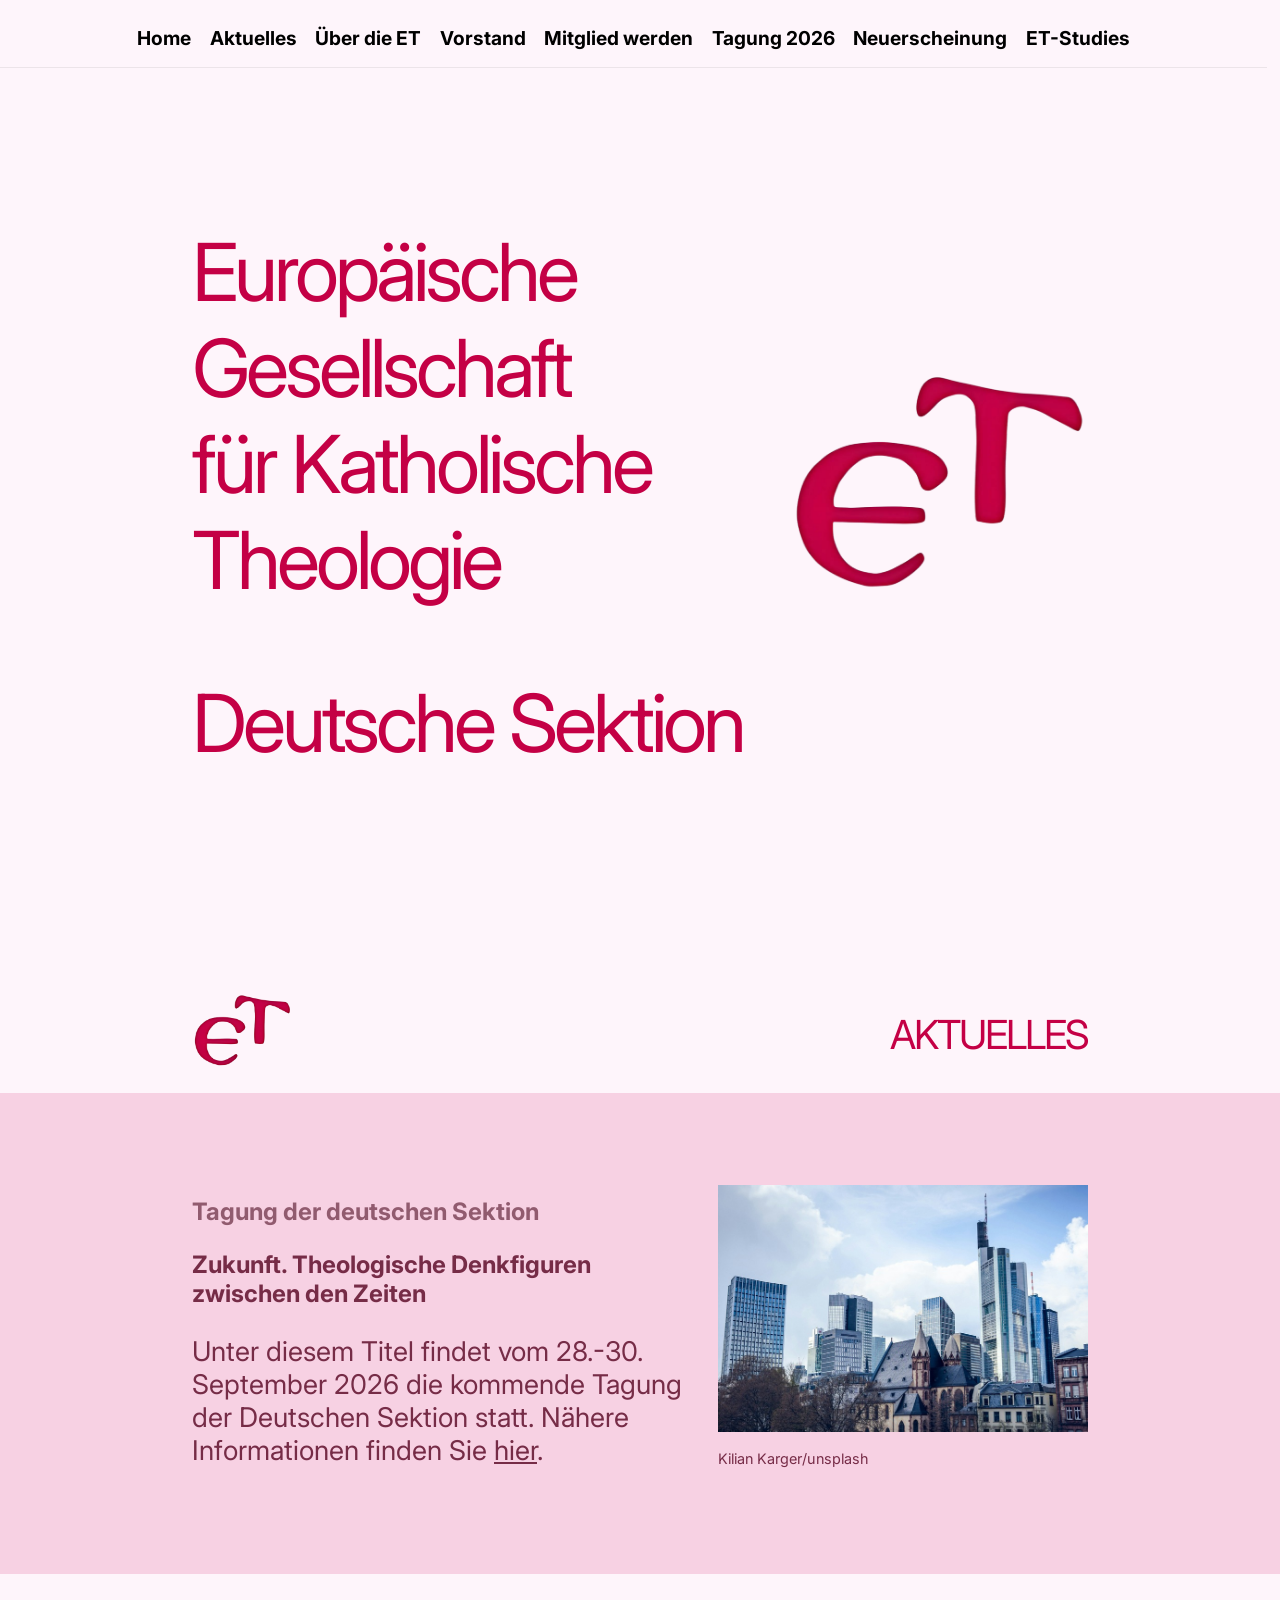
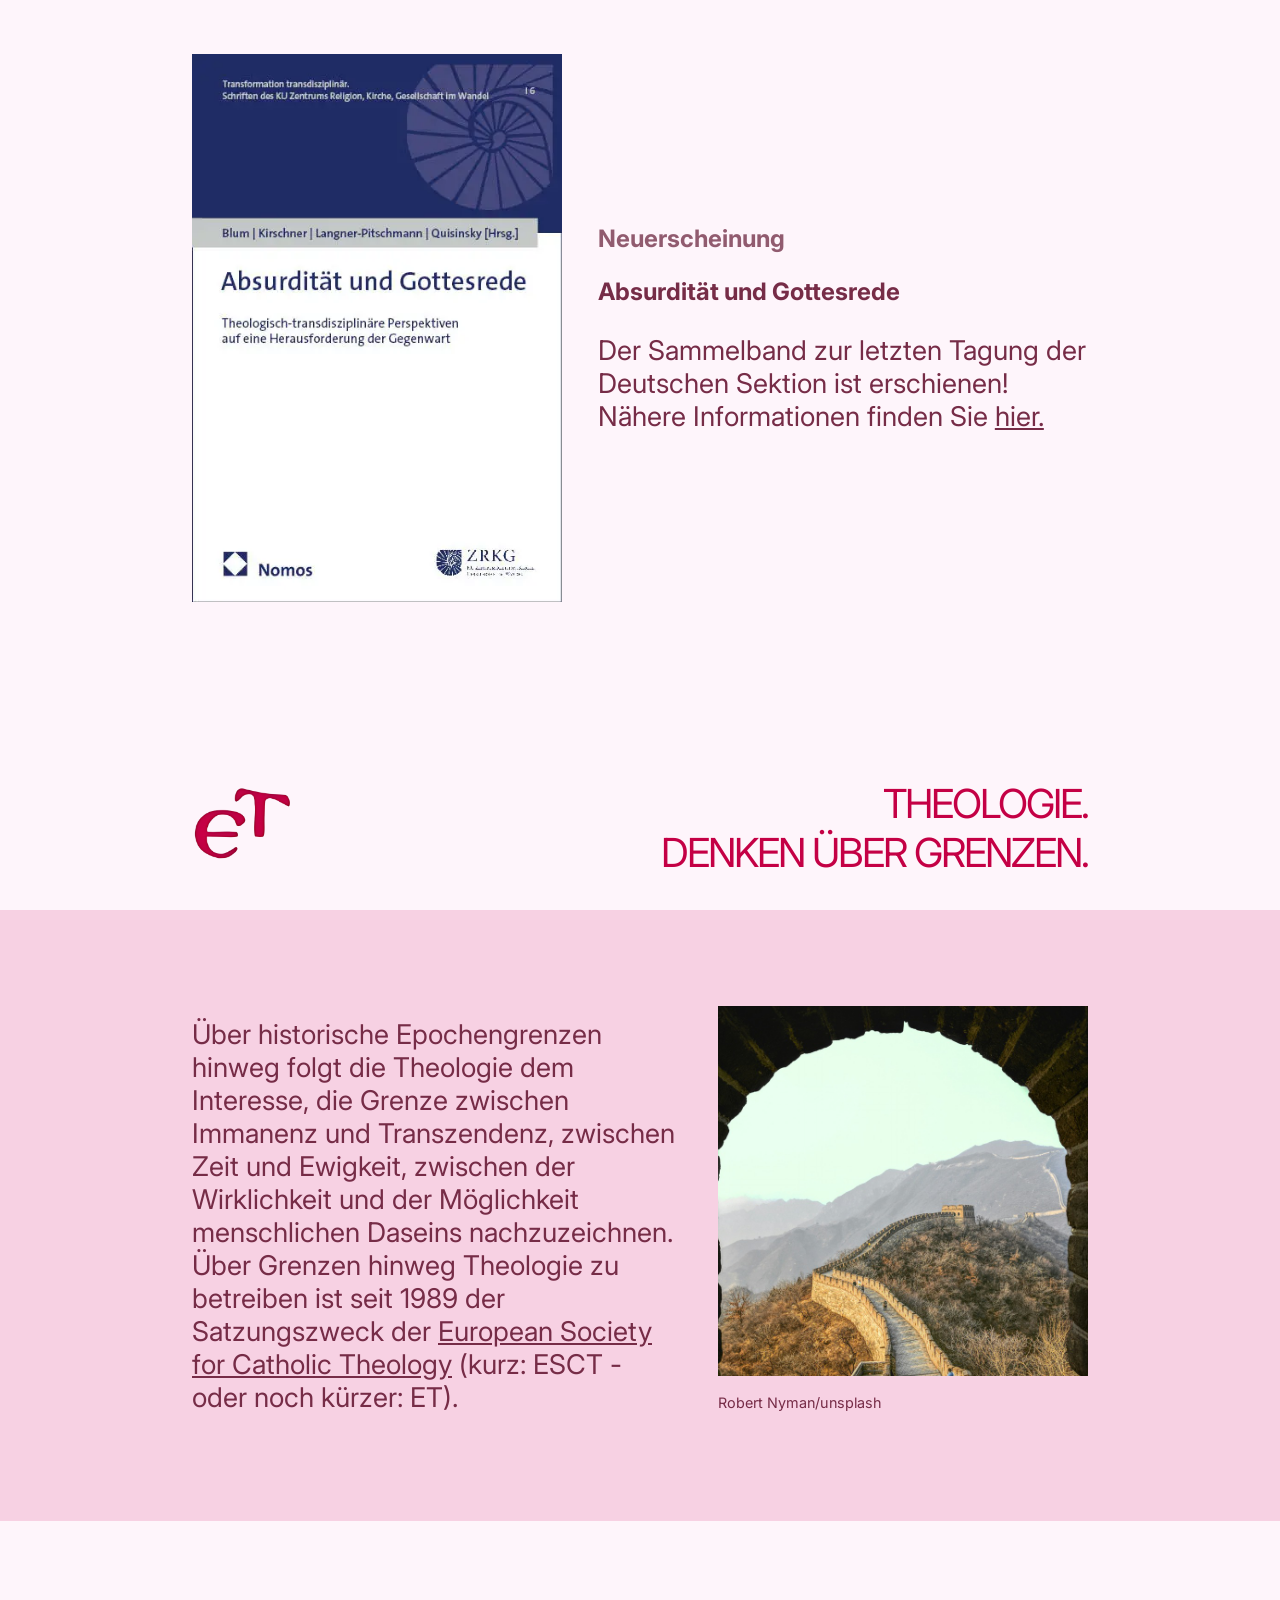
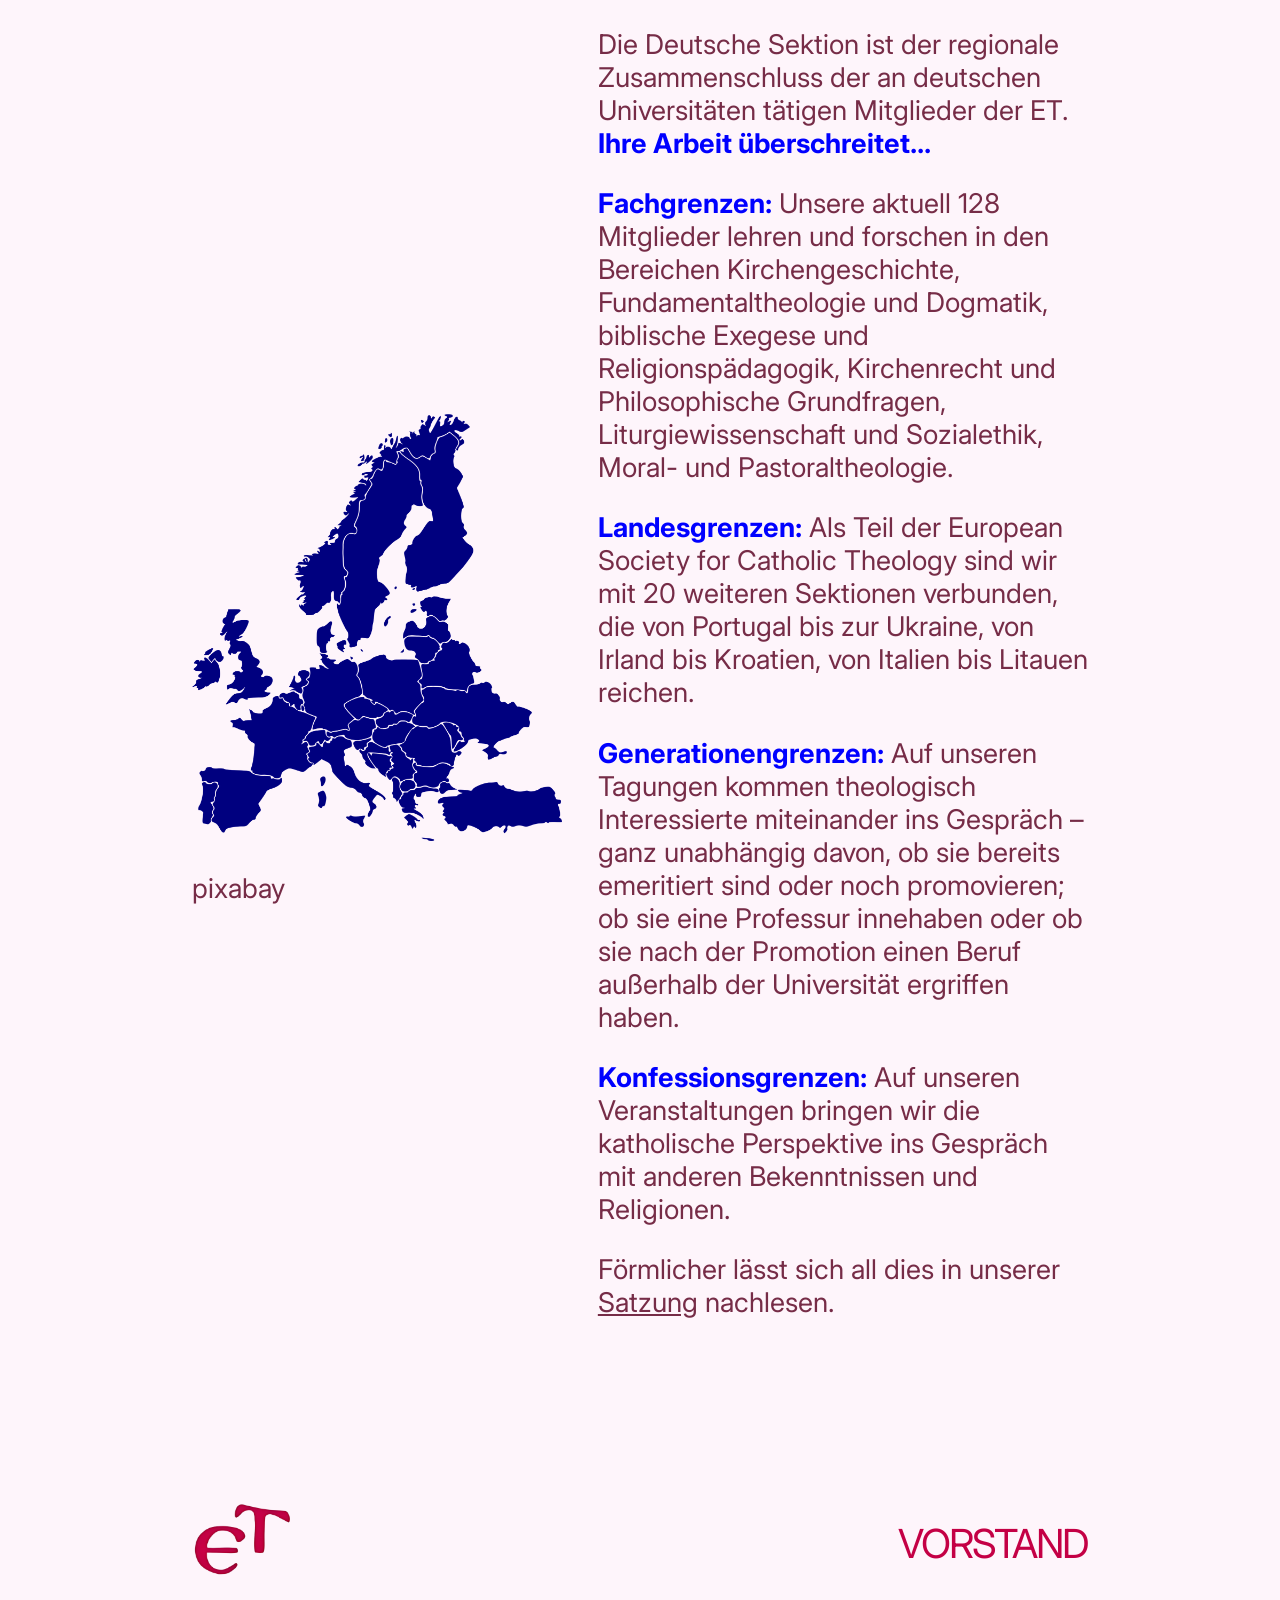
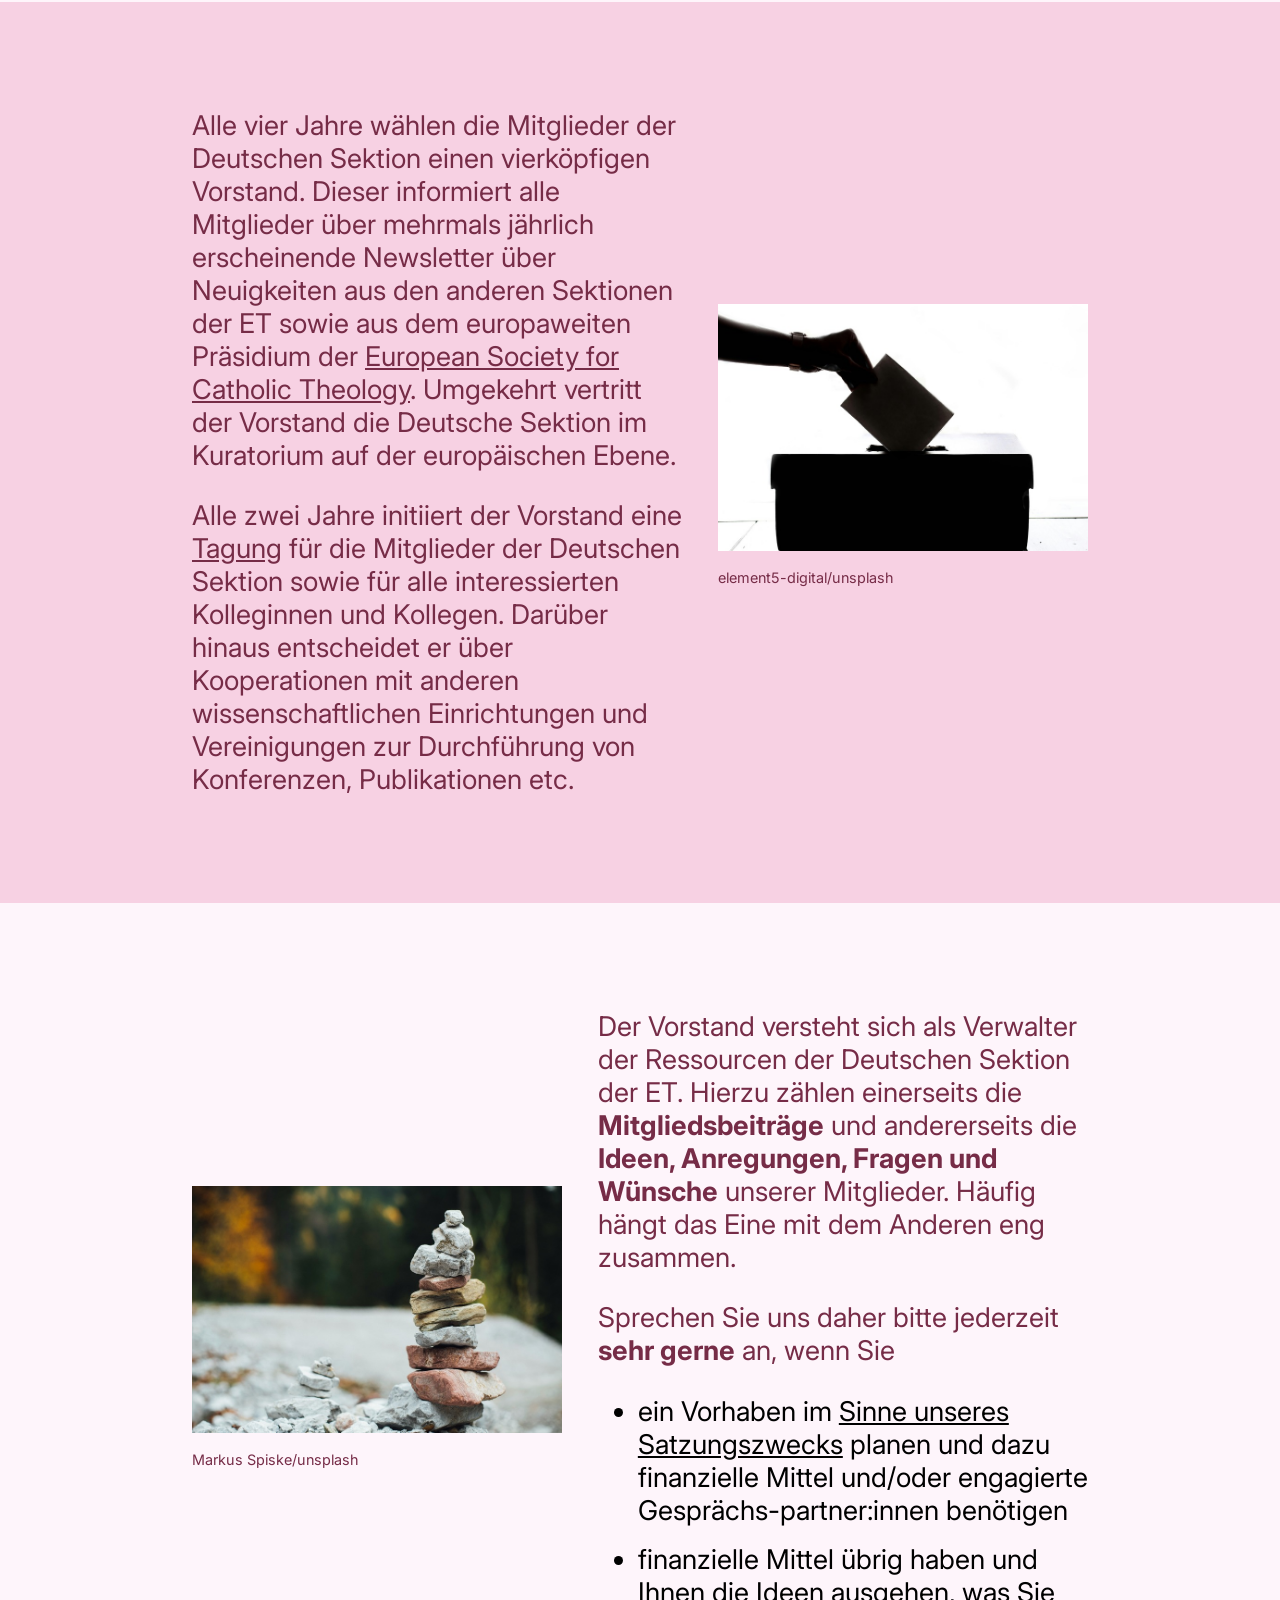
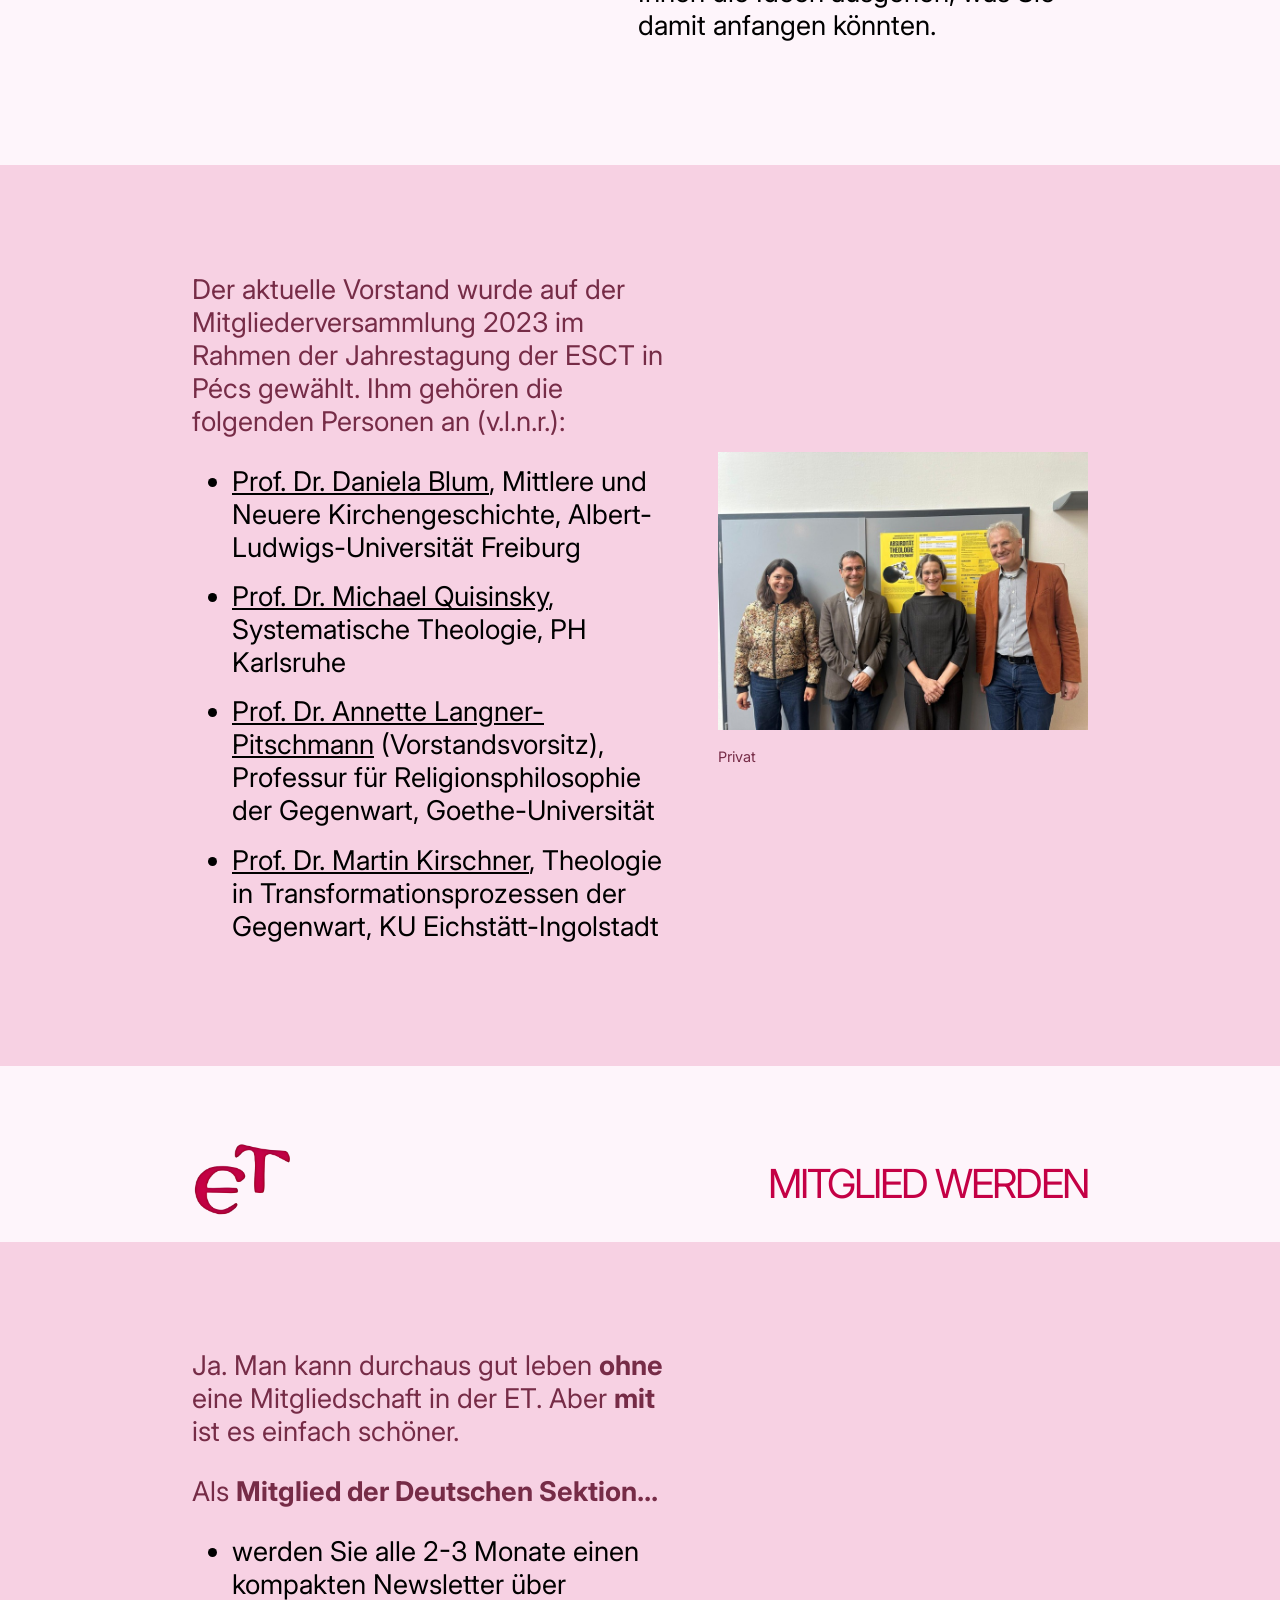
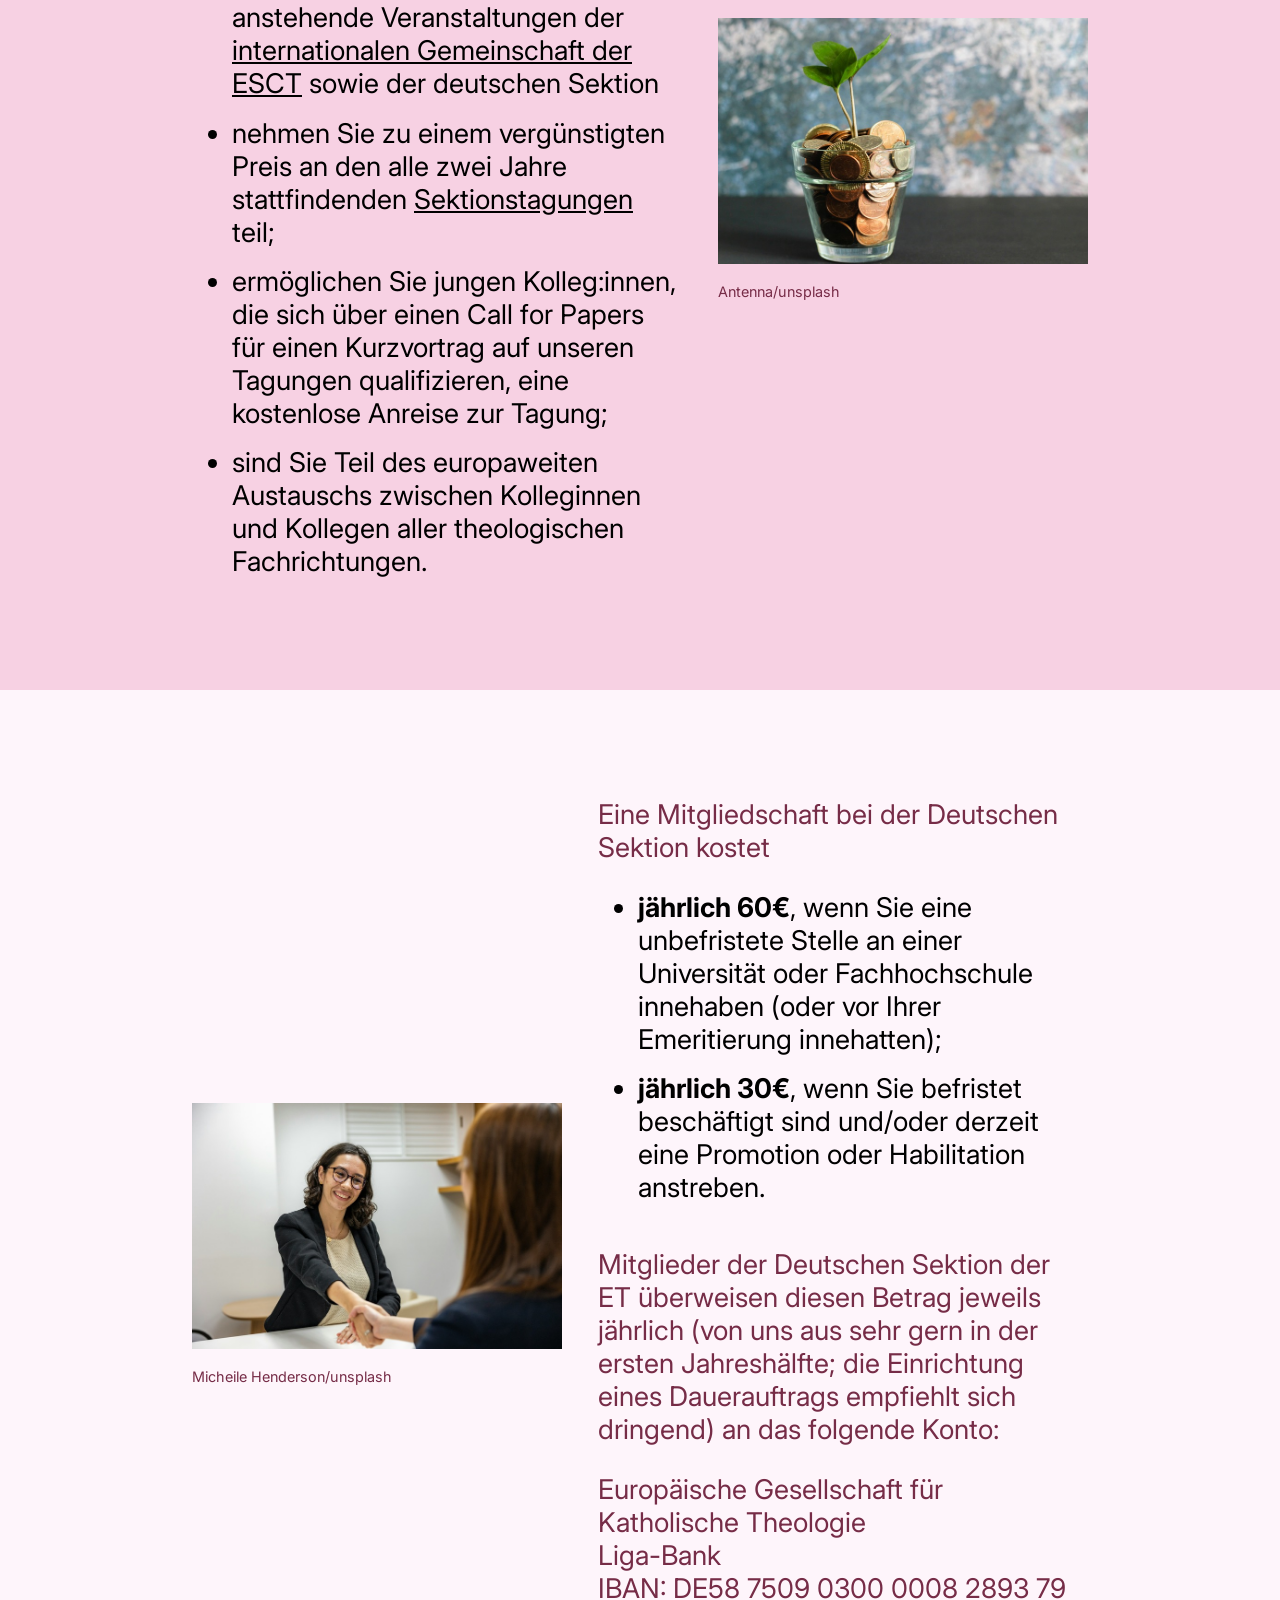
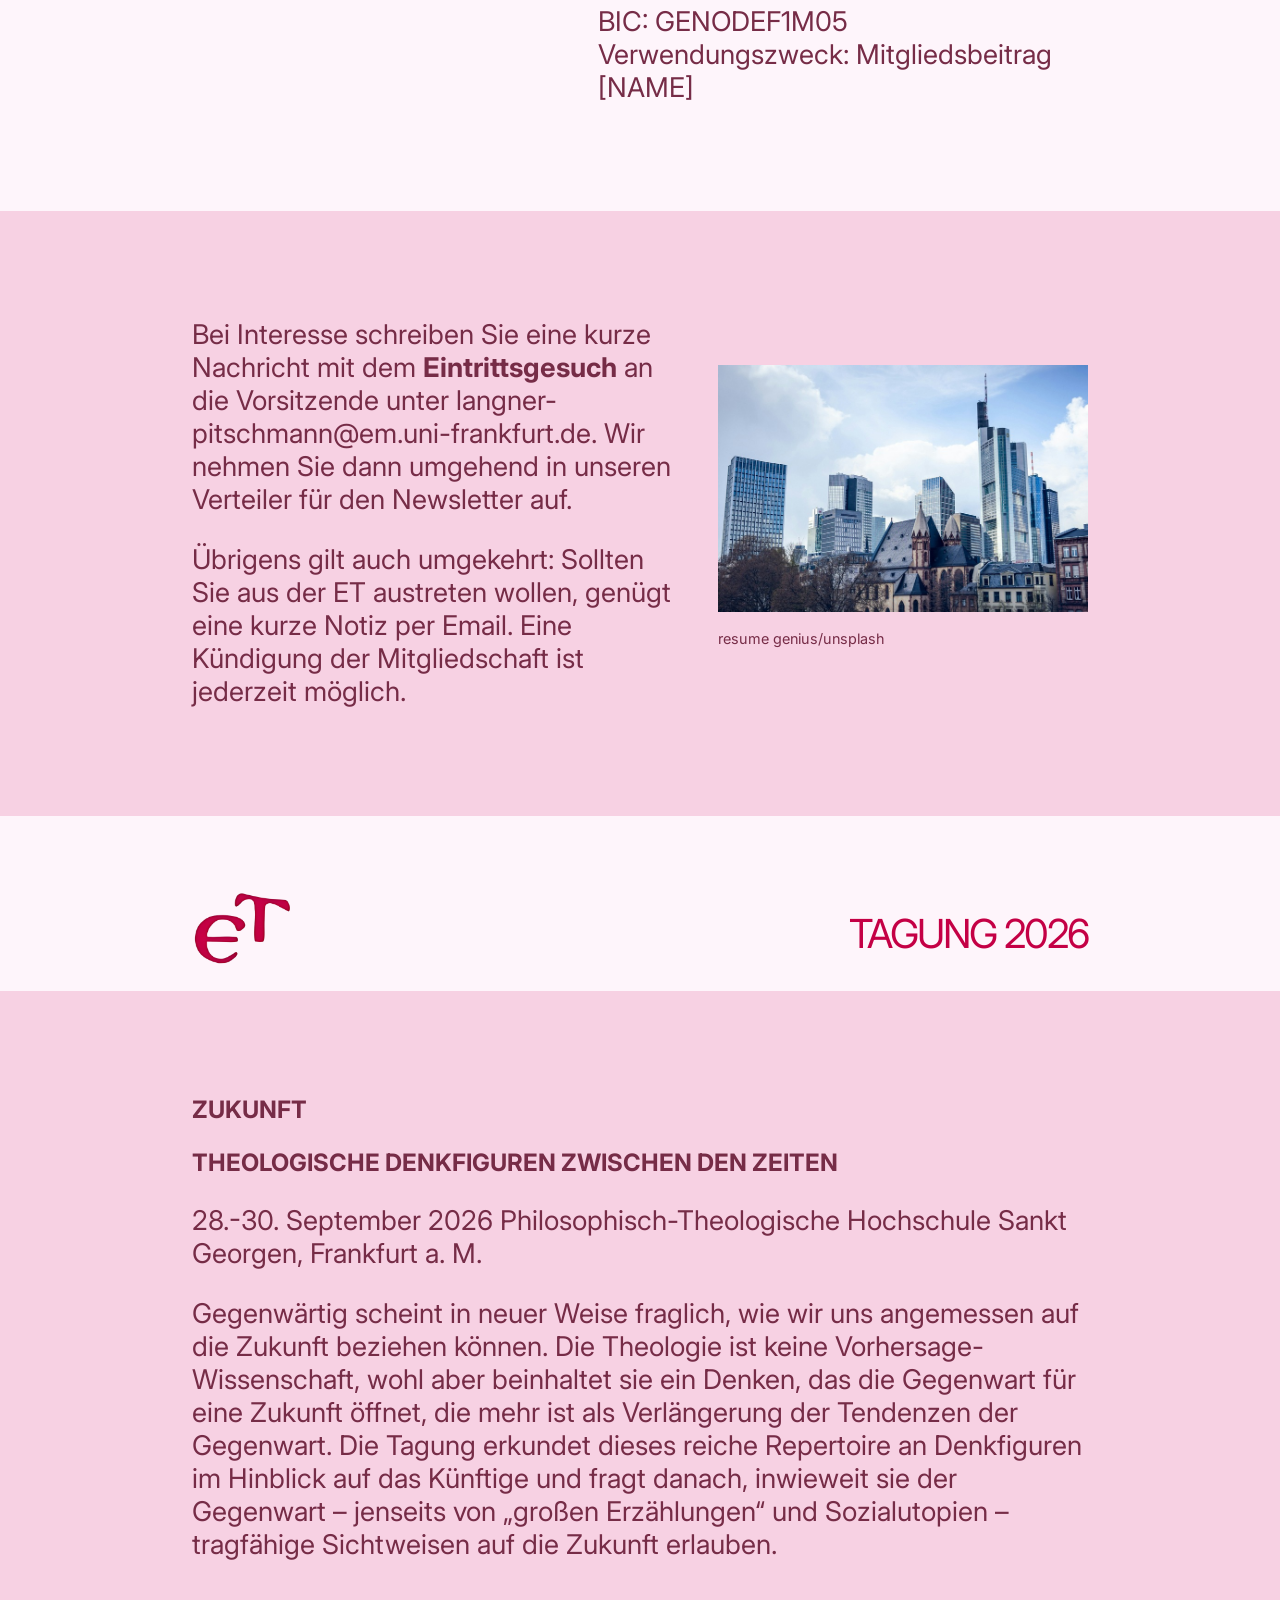
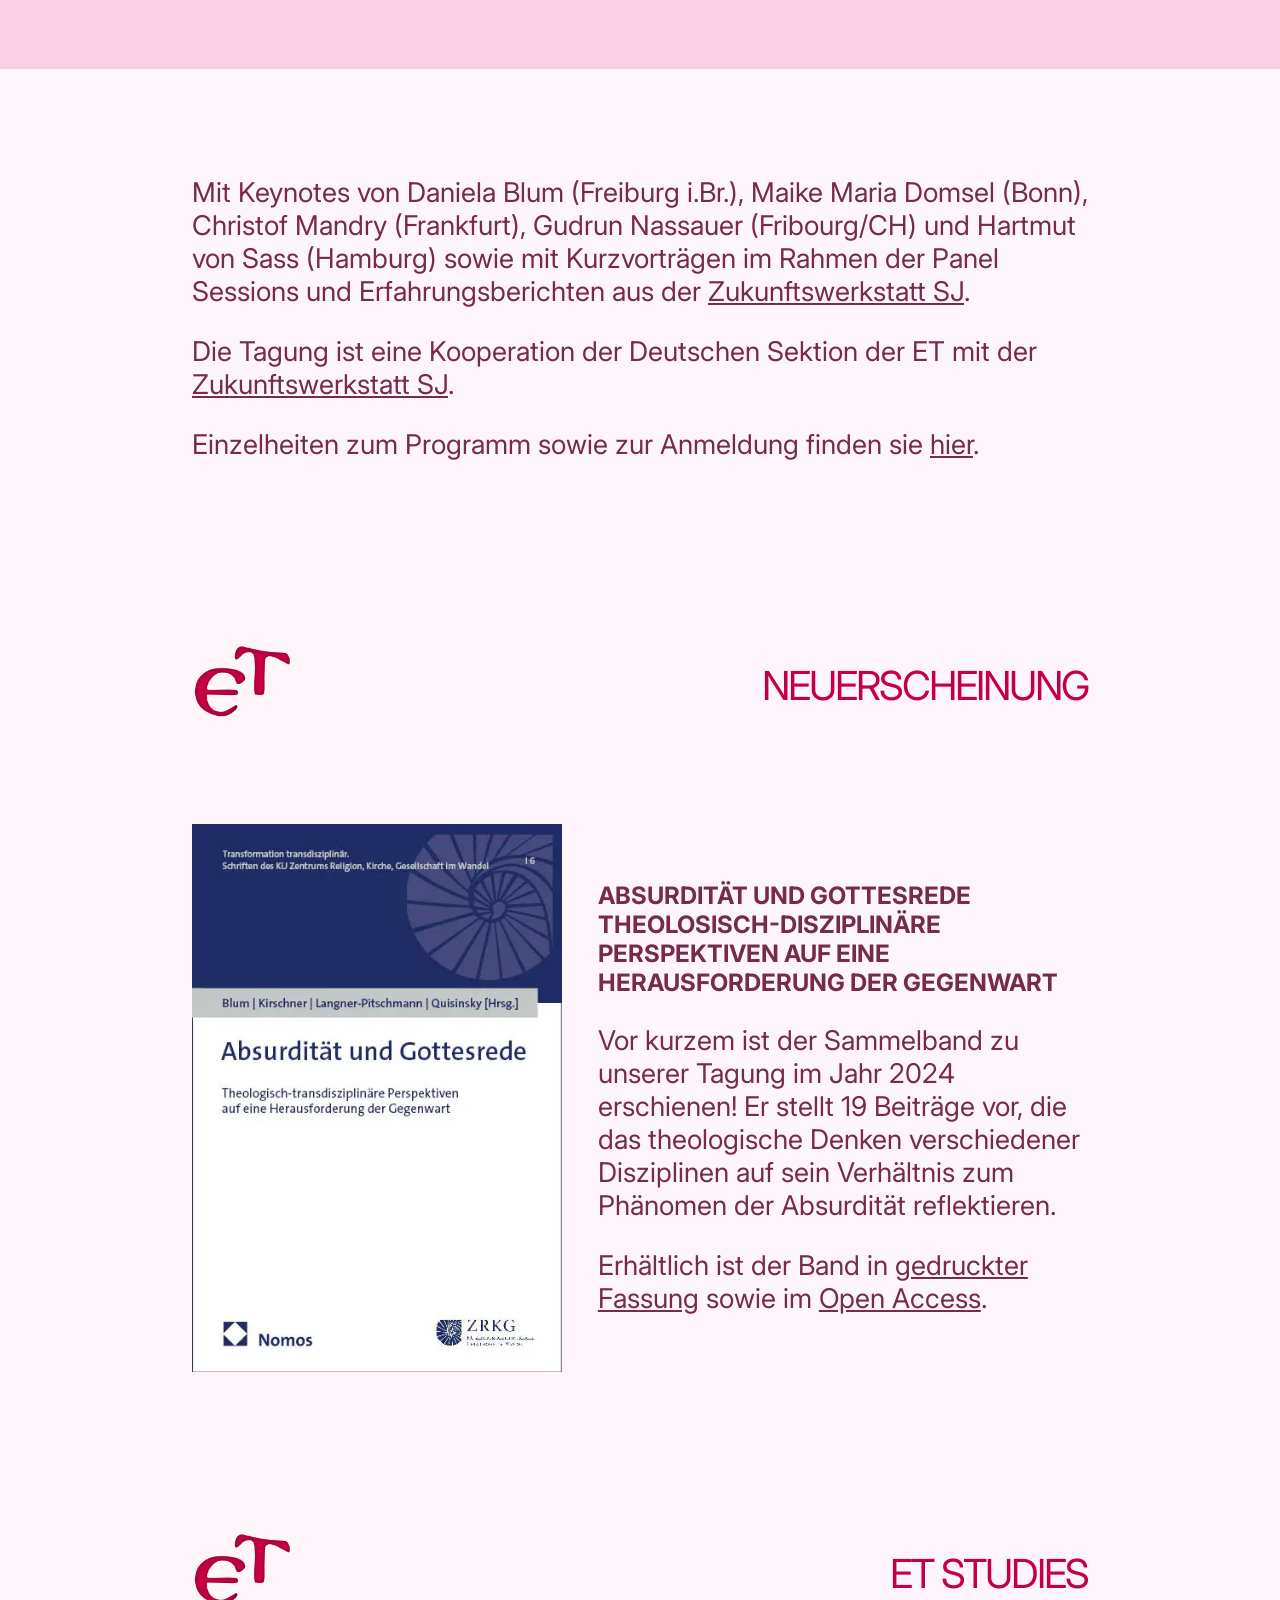
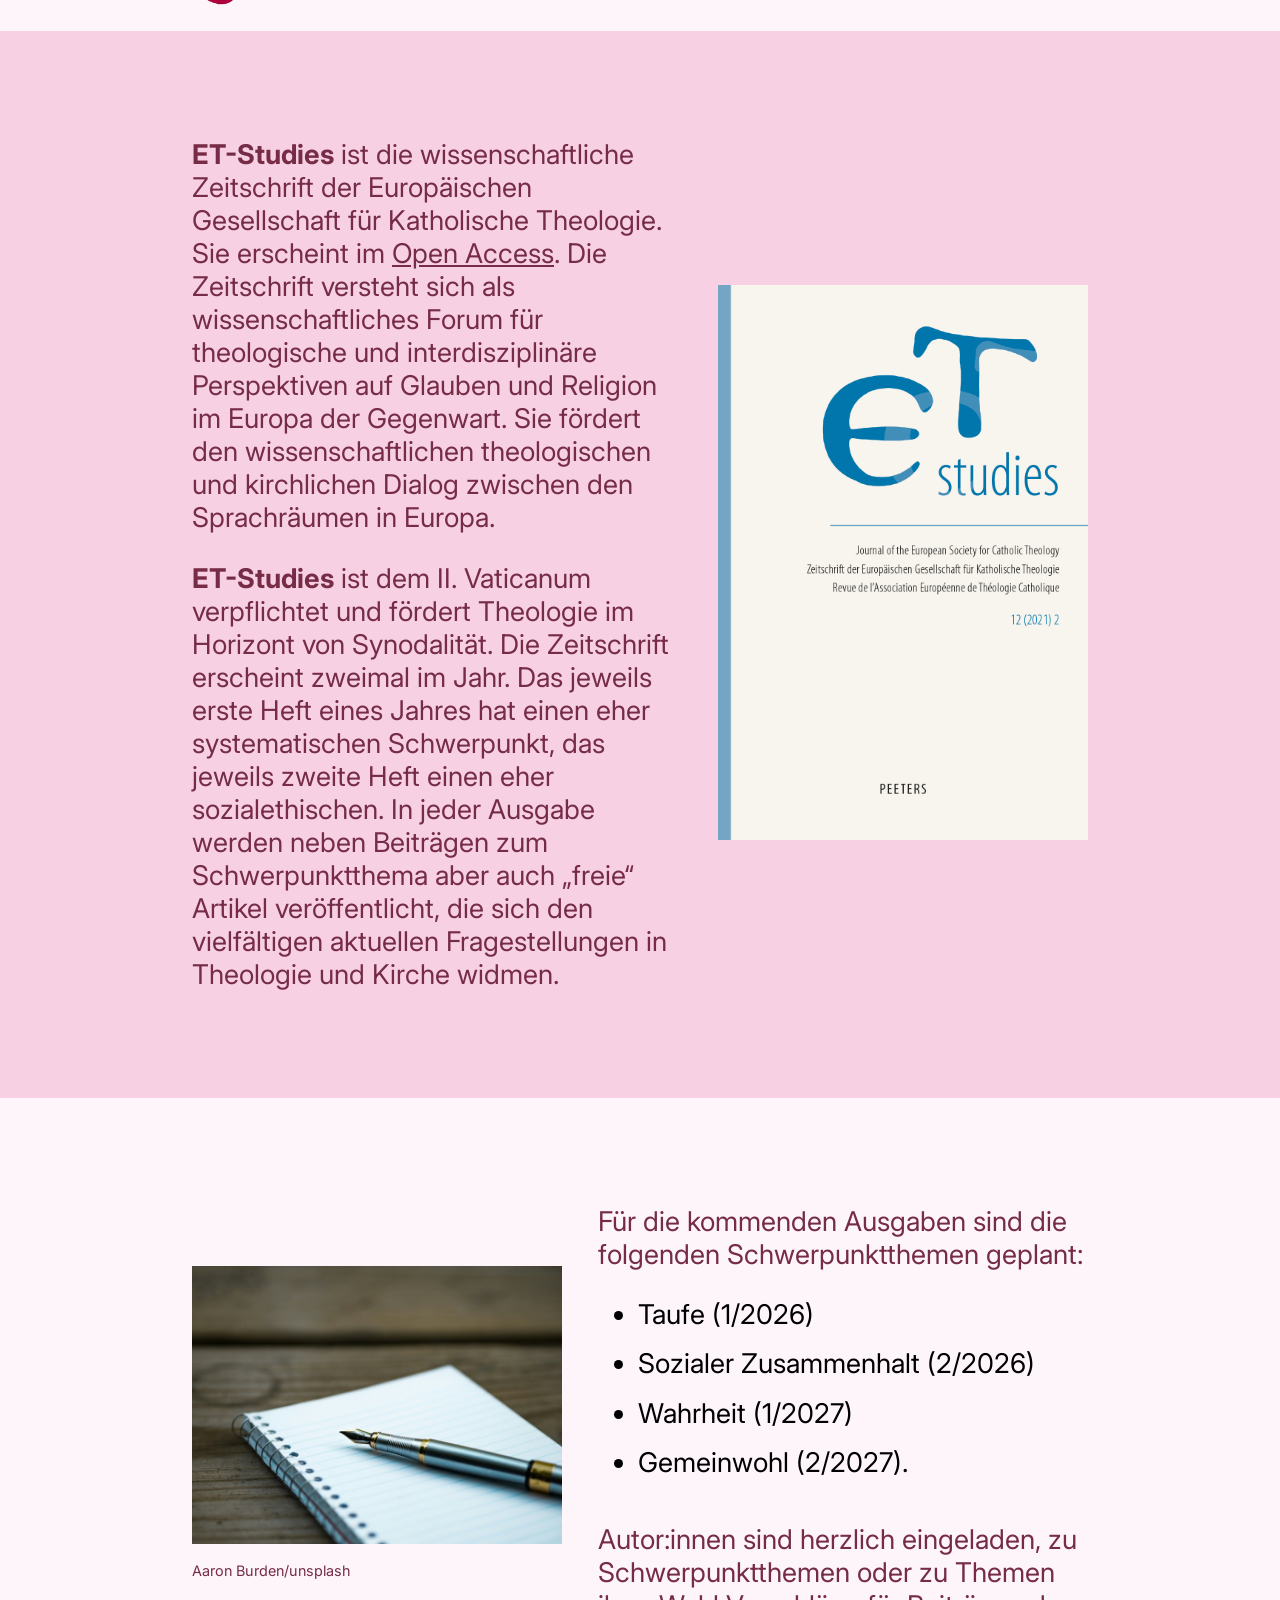
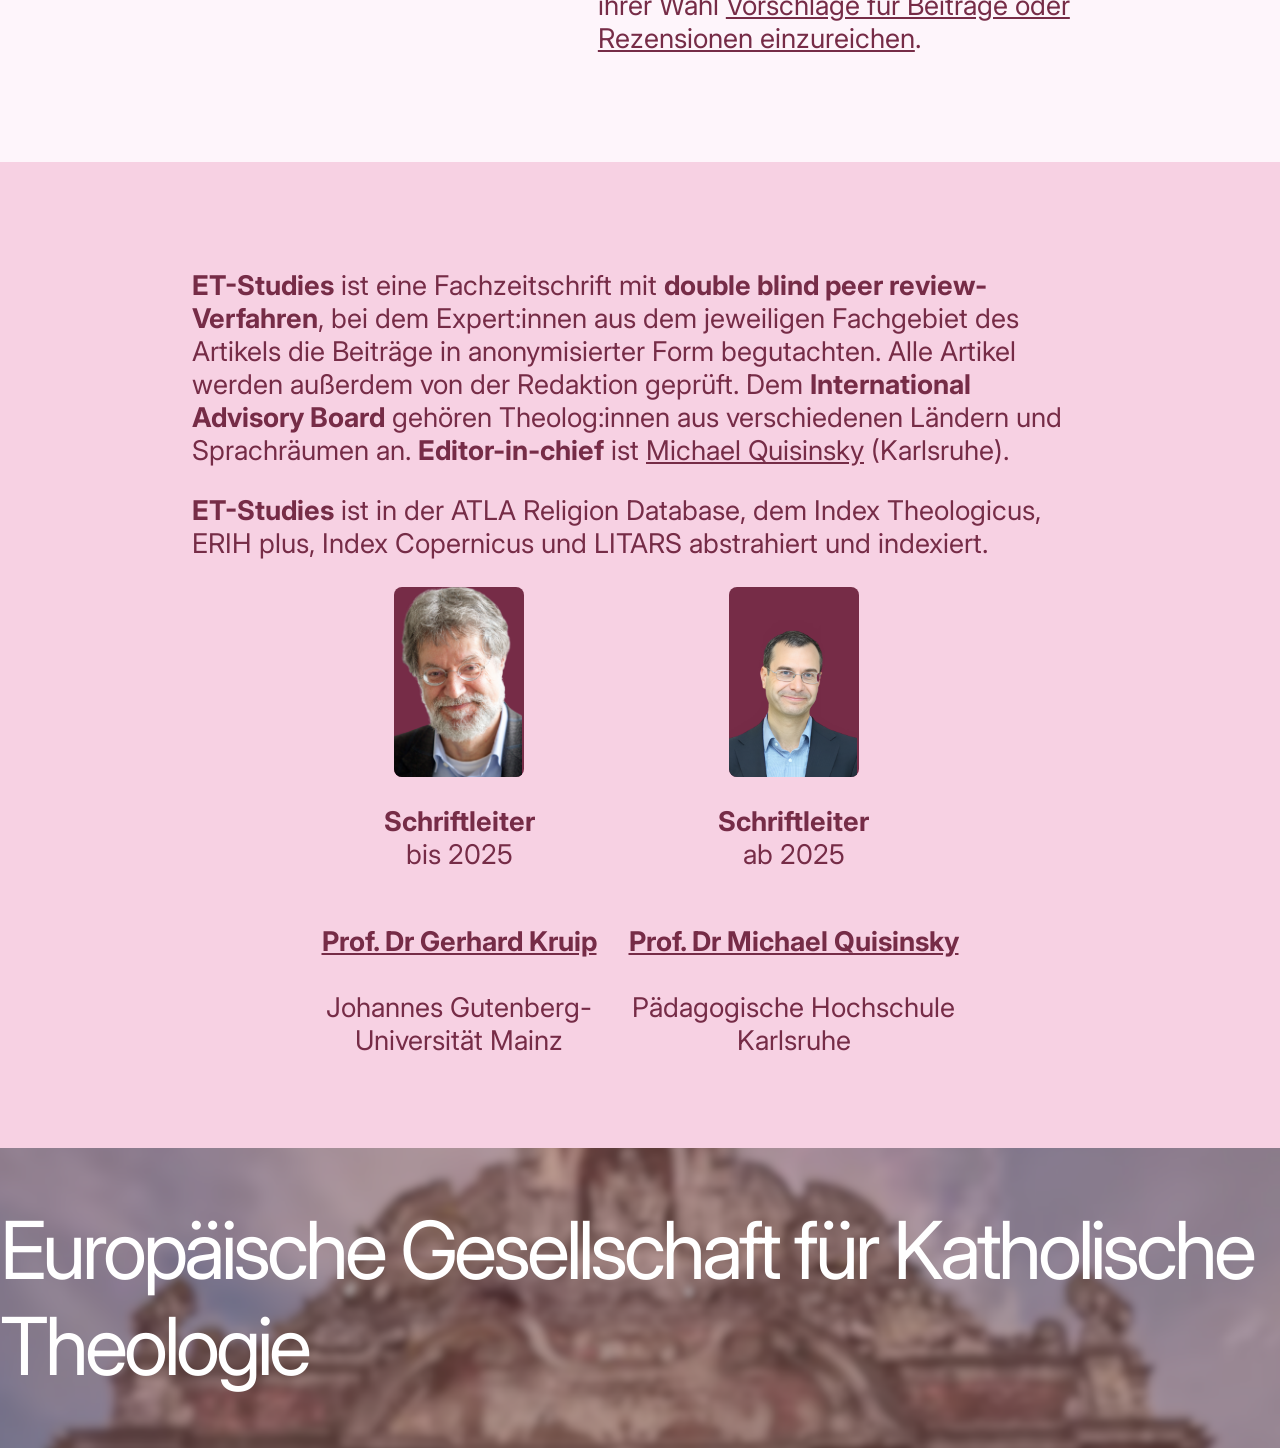
<file: index.html>
<!DOCTYPE html>
<html lang="en">
<head>
  <meta charset="UTF-8">
  <meta name="viewport" content="width=device-width, initial-scale=1.0">
  <title>Eurotheologie Deutschland</title>
  <link rel = "stylesheet" href = "style.css">
  <script defer src = "script.js"></script>
</head>
<body>
 
    <nav>
      <div class="hamburger" id="hamburger">
        <span></span>
        <span></span>
        <span></span>
      </div>

      <ul class="nav-links flex" id = "nav-links">
        <li>
          <a href = "#">Home</a>
        </li>
        <li>
          <a href = "#aktuelles">Aktuelles</a>
        </li>
        <li>
          <a href = "#about">Über die ET</a>
        </li>
        <li>
          <a href = "#vorstand">Vorstand</a>
        </li>
        <li>
          <a href = "#anmeldung">Mitglied werden</a>
        </li>
        <li>
          <a href = "#tagung26">Tagung 2026</a>
        </li>
        <li>
          <a href = "#neuerscheinung">Neuerscheinung</a>
        </li>
        <li>
          <a href = "#studies">ET-Studies</a>
        </li>
      </ul>
    </nav>
    
    <div class ="overlay" id ="overlay"></div>
    <main>
      <section class = "white headSection">
        <div class = "wrapper flex">
          <div class = "text ">
            <div class = "headerWrapper">
              <h1 class ="hidden flowUp">Europäische Gesellschaft <br> für Katholische Theologie </h1>
              <h1 class ="hidden flowUp">Deutsche Sektion</h1>
            </div>
          </div>
          <div class = "imgWrapper" id="headImg">
            <img class = "etLogo" src = "imgs/etLogo.png">
          </div>
        </div>
      </section>

      <section class = "white filler" id="aktuelles">
        <div class = "wrapperEmpty flex">
          <img class = "etLogoSmall imgWrapper" src = "imgs/etLogo.png">
          <h2 class = "text">AKTUELLES</h2>
        </div>
      </section>

      <section class = "pink">
        <div class = "wrapper flex">
        <div class = "text hidden slideRight">
          <h3 class = "lightPink">Tagung der deutschen Sektion</h3>
          <h3 class = "strongPink">Zukunft. 
Theologische Denkfiguren zwischen den Zeiten</h3>
          <p>Unter diesem Titel findet vom 28.-30. September 2026 die kommende Tagung der Deutschen Sektion statt. Nähere Informationen finden Sie <a class = "link" href = "https://eurotheo-deutschland.my.canva.site/tagung-zukunft" target="_blank">hier</a>.</p>
        </div>
        <div class ="imgWrapper">
          <img class = "smallImg" src = "imgs/skyline.jpg">
          <p class = "source">Kilian Karger/unsplash</p>
        </div>
        </div>
      </section>

      <section class = "white">
        <div class = "wrapper flex">
        <div class = "text hidden slideLeft">
          <h3 class = "lightPink">Neuerscheinung</h3>
          <h3 class = "strongPink">Absurdität und Gottesrede</h3>
          <p>Der Sammelband zur letzten Tagung der Deutschen Sektion ist erschienen! Nähere Informationen finden Sie <a class = "link" href = "#neuerscheinung">hier.</a></p>
        </div>
        <div class ="imgWrapper">
          <img class = "smallImg" src = "imgs/buchBild.png">
        </div>
        </div>
      </section>

      <section class = "white filler" id="about">
        <div class = "wrapperEmpty flex">
          <img class = "etLogoSmall imgWrapper" src = "imgs/etLogo.png">
          <h2 class = "text">THEOLOGIE.<br>DENKEN ÜBER GRENZEN.</h2>
        </div>
      </section>

      <section class = "pink">
        <div class = "wrapper flex">
        <div class = "text hidden slideRight">
          <p>Über historische Epochengrenzen hinweg folgt die Theologie dem  Interesse, die Grenze zwischen Immanenz und Transzendenz, zwischen Zeit und Ewigkeit, zwischen der Wirklichkeit und der Möglichkeit menschlichen Daseins nachzuzeichnen. 
Über Grenzen hinweg Theologie zu betreiben ist seit 1989 der Satzungszweck der <a class = "link" target = "_blank" href = "https://eurotheo.eu/">European Society for Catholic Theology</a> (kurz: ESCT - oder noch kürzer: ET).</p>
        </div>
        <div class ="imgWrapper">
          <img class = "smallImg" src = "imgs/chinaBild.jpg">
          <p class ="source">Robert Nyman/unsplash</p>
        </div>
        </div>
      </section>



      <section class = "white">
        <div class = "wrapper flex">
        <div class = "text hidden slideLeft">
          <p>Die Deutsche Sektion ist der regionale Zusammenschluss der an deutschen Universitäten tätigen Mitglieder der ET. <b class ="blue">Ihre Arbeit überschreitet...</b></p>
          <p><b class = "blue">Fachgrenzen:</b> Unsere aktuell 128 Mitglieder lehren und forschen in den Bereichen Kirchengeschichte, Fundamentaltheologie und Dogmatik, biblische Exegese und Religionspädagogik, Kirchenrecht und Philosophische Grundfragen, Liturgiewissenschaft und Sozialethik, Moral- und Pastoraltheologie. </p>
          <p><b class ="blue">Landesgrenzen:</b> Als Teil der European Society for Catholic Theology sind wir mit 20 weiteren Sektionen verbunden, die von Portugal bis zur Ukraine, von Irland bis Kroatien, von Italien bis Litauen reichen. </p>
          <p><b class ="blue">Generationengrenzen:</b> Auf unseren Tagungen kommen theologisch Interessierte miteinander ins Gespräch – ganz unabhängig davon, ob sie bereits emeritiert sind oder noch promovieren; ob sie eine Professur innehaben oder ob sie nach der Promotion einen Beruf außerhalb der Universität ergriffen haben. </p>
          <p><b class = "blue">Konfessionsgrenzen:</b> Auf unseren Veranstaltungen bringen wir die katholische Perspektive ins Gespräch mit anderen Bekenntnissen und Religionen.</p>
          <p>Förmlicher lässt sich all dies in unserer <a class = "link" href = "https://www.papermark.com/view/cmmo3g34n0005ib045nzfdwyr">Satzung</a> nachlesen.</p>
        </div>
        <div class ="imgWrapper">
          <img class = "smallImg" src = "imgs/mapBild.png">
          <p>pixabay</p>
        </div>
        </div>
      </section>

   
      <section class = "white filler" id="vorstand">
        <div class = "wrapperEmpty flex">
          <img class = "etLogoSmall imgWrapper" src = "imgs/etLogo.png">
          <h2 class = "text">VORSTAND</h2>
        </div>
      </section>

      <section class = "pink">
        <div class = "wrapper flex">
        <div class = "text hidden slideRight">
          <p>Alle vier Jahre wählen die Mitglieder der Deutschen Sektion einen vierköpfigen Vorstand. Dieser informiert alle Mitglieder über mehrmals jährlich erscheinende Newsletter über Neuigkeiten aus den anderen Sektionen der ET sowie aus dem europaweiten Präsidium der <a class = "link" target = "_blank" href = "https://eurotheo.eu/">European Society for Catholic Theology</a>. Umgekehrt vertritt der Vorstand die Deutsche Sektion im Kuratorium auf der europäischen Ebene. </p>
          <p>Alle zwei Jahre initiiert der Vorstand eine <a class = "link" href = "#tagung26">Tagung</a> für die Mitglieder der Deutschen Sektion sowie für alle interessierten Kolleginnen und Kollegen. Darüber hinaus entscheidet er über Kooperationen mit anderen wissenschaftlichen Einrichtungen und Vereinigungen zur Durchführung von Konferenzen, Publikationen etc. </p>
        </div>
        <div class ="imgWrapper">
          <img class = "smallImg" src = "imgs/wahlBild.jpg">
          <p class = "source">element5-digital/unsplash</p>
        </div>
        </div>
      </section>


      <section class = "white">
        <div class = "wrapper flex">
        <div class = "text hidden slideLeft">
          <p>Der Vorstand versteht sich als Verwalter der Ressourcen der Deutschen Sektion der ET. Hierzu zählen einerseits die <b>Mitgliedsbeiträge</b> und andererseits die <b>Ideen, Anregungen, Fragen und Wünsche</b> unserer Mitglieder. Häufig hängt das Eine mit dem Anderen eng zusammen. </p>
          <p>Sprechen Sie uns daher bitte jederzeit <b>sehr gerne</b> an, wenn Sie
            <ul>
              <li>ein Vorhaben im <a class = "link" target ="_blank" href = "https://www.papermark.com/view/cmmo3h51c000cjz04gn3ar9u4">Sinne unseres Satzungszwecks</a> planen und dazu finanzielle Mittel und/oder engagierte Gesprächs-partner:innen benötigen</li>
              <li>finanzielle Mittel übrig haben und Ihnen die Ideen ausgehen, was Sie damit anfangen könnten. </li>
            </ul>
          </p>
        </div>
        <div class ="imgWrapper">
          <img class = "smallImg" src = "imgs/steinBild.jpg">
          <p class = "source">Markus Spiske/unsplash</p>
        </div>
        </div>
      </section>

      <section class = "pink">
        <div class = "wrapper flex">
        <div class = "text hidden slideRight">
          <p>Der aktuelle Vorstand wurde auf der Mitgliederversammlung 2023 im Rahmen der Jahrestagung der ESCT in Pécs gewählt. Ihm gehören die folgenden Personen an (v.l.n.r.):
            <ul>
              <li><a class = "link" target ="_blank" href = "https://uni-freiburg.de/theol-mnkg/professorin/">Prof. Dr. Daniela Blum</a>, Mittlere und Neuere Kirchengeschichte, Albert-Ludwigs-Universität Freiburg</li>
              <li><a class = "link" target ="_blank" href = "https://www.ph-karlsruhe.de/personen/detail/Michael_Quisinsky_8573">Prof. Dr. Michael Quisinsky</a>, Systematische Theologie, PH Karlsruhe</li>
              <li><a class = "link" target ="_blank" href = "https://www.uni-frankfurt.de/89305920/Tenure_Track">Prof. Dr. Annette Langner-Pitschmann</a> (Vorstandsvorsitz), Professur für Religionsphilosophie der Gegenwart, Goethe-Universität</li>
              <li><a class = "link" target ="_blank" href = "https://www.ku.de/thf/theologie-in-transformationsprozessen-der-gegenwart/mitarbeitende/prof-dr-martin-kirschner">Prof. Dr. Martin Kirschner</a>, Theologie in Transformationsprozessen der Gegenwart, KU Eichstätt-Ingolstadt</li>
            </ul>
          </p>
        </div>
        <div class ="imgWrapper">
          <img class = "smallImg" src = "imgs/leuteBild.jpg">
          <p class ="source">Privat</p>
        </div>
        </div>
      </section>


      <section class = "white filler" id="anmeldung">
        <div class = "wrapperEmpty flex">
          <img class = "etLogoSmall imgWrapper" src = "imgs/etLogo.png">
          <h2 class = "text">MITGLIED WERDEN</h2>
        </div>
      </section>


      <section class = "pink">
        <div class = "wrapper flex">
        <div class = "text hidden slideRight">
          <p>Ja. Man kann durchaus gut leben <b>ohne</b> eine Mitgliedschaft in der ET. Aber <b>mit</b> ist es einfach schöner.</p>
          <p>Als <b>Mitglied der Deutschen Sektion...</b></p> 
          <ul>
            <li>werden Sie alle 2-3 Monate einen kompakten Newsletter über anstehende Veranstaltungen der <a class = "link" target ="_blank" href ="https://eurotheo.eu/">internationalen Gemeinschaft der ESCT</a> sowie der deutschen Sektion</li>
            <li>nehmen Sie zu einem vergünstigten Preis an den alle zwei Jahre stattfindenden <a class = "link" href = "#tagung26">Sektionstagungen</a> teil;</li>
            <li>ermöglichen Sie jungen Kolleg:innen, die sich über einen Call for Papers für einen Kurzvortrag auf unseren Tagungen qualifizieren, eine kostenlose Anreise zur Tagung;</li>
            <li>sind Sie Teil des europaweiten Austauschs zwischen Kolleginnen und Kollegen aller theologischen Fachrichtungen.</li>
          </ul>
        </div>
        <div class ="imgWrapper">
          <img class = "smallImg" src = "imgs/geldGlas.jpg">
          <p class = "source">Antenna/unsplash</p>
        </div>
        </div>
      </section>



      <section class = "white">
        <div class = "wrapper flex">
        <div class = "text hidden slideLeft">
          <p>Eine Mitgliedschaft bei der Deutschen Sektion kostet</p>
          <ul>
            <li><b>jährlich 60€</b>, wenn Sie eine unbefristete Stelle an einer Universität oder Fachhochschule innehaben (oder vor Ihrer Emeritierung innehatten);</li>
            <li><b>jährlich 30€</b>, wenn Sie befristet beschäftigt sind und/oder derzeit eine Promotion oder Habilitation anstreben. </li>
          </ul>
          <p>
            Mitglieder der Deutschen Sektion der ET überweisen diesen Betrag jeweils jährlich (von uns aus sehr gern in der ersten Jahreshälfte; die Einrichtung eines Dauerauftrags empfiehlt sich dringend) an das folgende Konto: 
          </p>
          <p>Europäische Gesellschaft für Katholische Theologie<br>
          Liga-Bank<br>
          IBAN: DE58 7509 0300 0008 2893 79<br>
          BIC: GENODEF1M05<br>
          Verwendungszweck: Mitgliedsbeitrag [NAME]</p>
        </div>
        <div class ="imgWrapper">
          <img class = "smallImg" src = "imgs/deal.jpg">
          <p class = "source">Micheile Henderson/unsplash</p>
        </div>
        </div>
      </section>




      <section class = "pink">
        <div class = "wrapper flex">
        <div class = "text hidden slideRight">
          <p>
            Bei Interesse schreiben Sie eine kurze Nachricht mit dem <b>Eintrittsgesuch</b> an die Vorsitzende unter <a href="mailto:langner-pitschmann@em.uni-frankfurt.de?subject=Eintrittsgesuch"></a> langner-pitschmann@em.uni-frankfurt.de. Wir nehmen Sie dann umgehend in unseren Verteiler für den Newsletter auf. 
          </p>
         <p>
          Übrigens gilt auch umgekehrt: Sollten Sie aus der ET austreten wollen, genügt eine kurze Notiz per Email. Eine Kündigung der Mitgliedschaft ist jederzeit möglich.
         </p>
        </div>
        <div class ="imgWrapper">
          <img class = "smallImg" src = "imgs/skyline.jpg">
          <p class = "source">resume genius/unsplash</p>
        </div>
        </div>
      </section>


      <section class = "white filler" id="tagung26">
        <div class = "wrapperEmpty flex">
          <img class = "etLogoSmall imgWrapper" src = "imgs/etLogo.png">
          <h2 class = "text">TAGUNG 2026</h2>
        </div>
      </section>


      <section class = "pink">
        <div class = "wrapper flex">
        <div class = "text hidden slideRight">
          <h3 class = "strongPink">ZUKUNFT</h3>
          <h3 class ="strongPink">THEOLOGISCHE DENKFIGUREN ZWISCHEN DEN ZEITEN</h3>
          <p>28.-30. September 2026 
Philosophisch-Theologische Hochschule Sankt Georgen, Frankfurt a. M.</p>
            <p>Gegenwärtig scheint in neuer Weise fraglich, wie wir uns angemessen auf die Zukunft beziehen können. Die Theologie ist keine Vorhersage-Wissenschaft, wohl aber beinhaltet sie ein Denken, das die Gegenwart für eine Zukunft öffnet, die mehr ist als Verlängerung der Tendenzen der Gegenwart. Die Tagung erkundet dieses reiche Repertoire an Denkfiguren im Hinblick auf das Künftige und fragt danach, inwieweit sie der Gegenwart – jenseits von „großen Erzählungen“ und Sozialutopien – tragfähige Sichtweisen auf die Zukunft erlauben. </p>

        </div>
        
        </div>
      </section>




      <section class = "white">
        <div class = "wrapper flex">
        <div class = "text hidden slideLeft">
          <p>
            Mit Keynotes von Daniela Blum (Freiburg i.Br.), Maike Maria Domsel (Bonn), Christof Mandry (Frankfurt),  Gudrun Nassauer (Fribourg/CH) und Hartmut von Sass (Hamburg) sowie mit Kurzvorträgen im Rahmen der Panel Sessions und Erfahrungsberichten aus der <a class ="link" target ="_blank" href ="https://zukunftswerkstatt-sj.de/">Zukunftswerkstatt SJ</a>.
          </p>
         <p>
          Die Tagung ist eine Kooperation der Deutschen Sektion der ET mit der <a class ="link" target="_blank" href ="https://zukunftswerkstatt-sj.de/">Zukunftswerkstatt SJ</a>. 
         </p>
         <p>Einzelheiten zum Programm sowie zur Anmeldung finden sie <a class = "link" target = "_blank" href = "https://eurotheo-deutschland.my.canva.site/tagung-zukunft" target = "_blank">hier</a>.</p>

        </div>
       
        </div>
      </section>

      
      <section class = "white filler" id="neuerscheinung">
        <div class = "wrapperEmpty flex">
          <img class = "etLogoSmall imgWrapper" src = "imgs/etLogo.png">
          <h2 class = "text">NEUERSCHEINUNG</h2>
        </div>
      </section>

     
      <section class = "white">
        <div class = "wrapper flex">
        <div class = "text hidden slideLeft">
          <h3 class = "strongPink">ABSURDITÄT UND GOTTESREDE<br>
          THEOLOSISCH-DISZIPLINÄRE PERSPEKTIVEN AUF EINE HERAUSFORDERUNG DER GEGENWART
          </h3>

          <p>Vor kurzem ist der Sammelband zu unserer Tagung im Jahr 2024 erschienen! Er stellt 19 Beiträge vor, die das theologische Denken verschiedener Disziplinen auf sein Verhältnis zum Phänomen der Absurdität reflektieren. </p>
          <p>Erhältlich ist der Band in <a class ="link" target="_blank" href ="https://www.nomos-shop.de/de/p/absurditaet-und-gottesrede-gr-978-3-7560-3505-2">gedruckter Fassung</a> sowie im <a class ="link" target="_blank" href ="https://www.inlibra.com/de/document/view/detail/uuid/26a83eed-0663-303b-80ab-15250a06134c">Open Access</a>.</p>

        </div>
        <div class ="imgWrapper">
          <img class = "smallImg" src = "imgs/buchBild.png">
        </div>
        </div>
      </section>


      <section class = "white filler" id="studies">
        <div class = "wrapperEmpty flex">
          <img class = "etLogoSmall imgWrapper" src = "imgs/etLogo.png">
          <h2 class = "text">ET STUDIES</h2>
        </div>
      </section>


      <section class = "pink">
        <div class = "wrapper flex">
        <div class = "text hidden slideRight">
   
          <p><b>ET-Studies</b> ist die wissenschaftliche Zeitschrift der Europäischen Gesellschaft für Katholische Theologie. Sie erscheint im <a class ="link" target="_blank" href ="https://poj.peeters-leuven.be/content.php?url=journal&journal_code=ETS">Open Access</a>. Die Zeitschrift versteht sich als wissenschaftliches Forum für theologische und interdisziplinäre Perspektiven auf Glauben und Religion im Europa der Gegenwart. Sie fördert den wissenschaftlichen theologischen und kirchlichen Dialog zwischen den Sprachräumen in Europa. </p>
          <p><b>ET-Studies</b> ist dem II. Vaticanum verpflichtet und fördert Theologie im Horizont von Synodalität. Die Zeitschrift erscheint zweimal im Jahr. Das jeweils erste Heft eines Jahres hat einen eher systematischen Schwerpunkt, das jeweils zweite Heft einen eher sozialethischen. In jeder Ausgabe werden neben Beiträgen zum Schwerpunktthema aber auch „freie“ Artikel veröffentlicht, die sich den vielfältigen aktuellen Fragestellungen in Theologie und Kirche widmen.</p>

        </div>
        <div class ="imgWrapper">
          <img class = "smallImg" src = "imgs/etStudies.png">
        </div>
        </div>
      </section>


      <section class = "white">
        <div class = "wrapper flex">
        <div class = "text hidden slideLeft">
   
          <p>Für die kommenden Ausgaben sind die folgenden Schwerpunktthemen geplant:</p>
          <ul>
            <li>Taufe (1/2026)</li>
            <li>Sozialer Zusammenhalt (2/2026)</li>
            <li>Wahrheit (1/2027)</li>
            <li>Gemeinwohl (2/2027).</li>

          </ul>
          <p>Autor:innen sind herzlich eingeladen, zu Schwerpunktthemen oder zu Themen ihrer Wahl <a class ="link" target="_blank" href ="https://www.peeters-leuven.be/pdf/ET-Studies-Guidelines-Deutsch.pdf">Vorschläge für Beiträge oder Rezensionen einzureichen</a>.</p>
        </div>
        <div class ="imgWrapper">
          <img class = "smallImg" src = "imgs/füller.jpg">
          <p class = "source">Aaron Burden/unsplash</p>
        </div>
        </div>
      </section>


      <section class = "pink">
        <div class = "wrapper flex" id = "botWrapper">
        <div class = "text hidden slideRight">
          <p><b>ET-Studies</b> ist eine Fachzeitschrift mit <b>double blind peer review-Verfahren</b>, bei dem Expert:innen aus dem jeweiligen Fachgebiet des Artikels die Beiträge in anonymisierter Form begutachten. Alle Artikel werden außerdem von der Redaktion geprüft. Dem <b>International Advisory Board</b> gehören Theolog:innen aus verschiedenen Ländern und Sprachräumen an. <b>Editor-in-chief</b> ist <a class ="link" target="_blank" href ="https://www.ph-karlsruhe.de/personen/detail/Michael_Quisinsky_8573">Michael Quisinsky</a> (Karlsruhe).</p>
          <p><b>ET-Studies</b> ist in der ATLA Religion Database, dem Index Theologicus, ERIH plus, Index Copernicus und LITARS abstrahiert und indexiert.</p>
        </div>
        <div class ="imgWrapper horizontal">
          <div class = "flex col schriftleiter">
          <div class = "bgc">
            <img class = "miniImg" src = "imgs/schriftleiter1.png">
          </div>
          <p><b>Schriftleiter</b><br>bis 2025</p>
          <p><a class="link" target = "_blank" href = "https://www.sozialethik.kath.theologie.uni-mainz.de/prof-i-r-dr-gerhard-kruip/"><b>Prof. Dr Gerhard Kruip</b></a><br><br>Johannes Gutenberg-<br>Universität Mainz </p>
          </div>
          <div class = "flex col schriftleiter">
          <div class = "bgc">
            <img class = "miniImg" src = "imgs/schriftleiter2.png">
          </div>
          <p><b>Schriftleiter</b><br>ab 2025</p>

          <p><a class ="link" target = "_blank" href = "https://www.ph-karlsruhe.de/personen/detail/j6uopy"><b>Prof. Dr Michael Quisinsky</b></a><br><br>Pädagogische Hochschule<br>Karlsruhe</p>
          </div>
        </div>
        </div>
      </section>
      </main>
      <footer class ="flex">
        <h1>Europäische Gesellschaft für Katholische Theologie</h1>
      </footer> 
  </body>
</html>
</file>
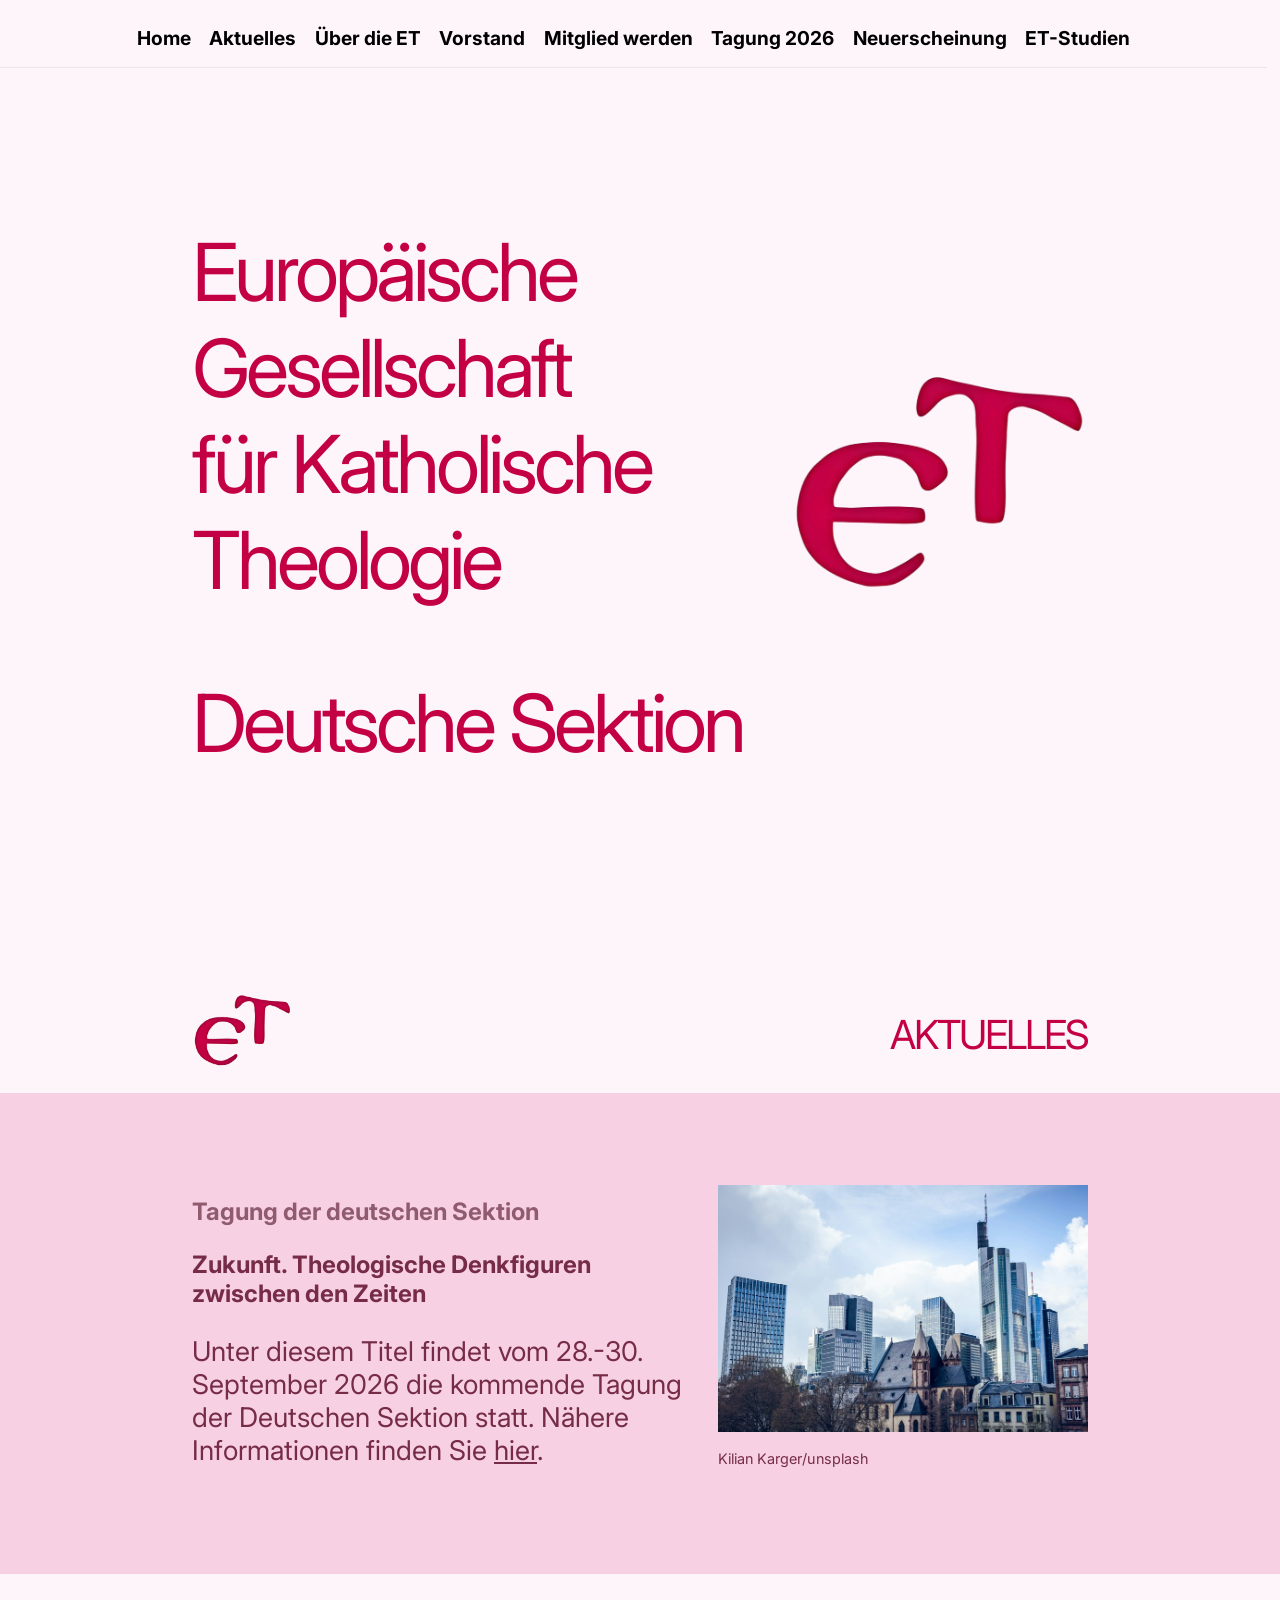
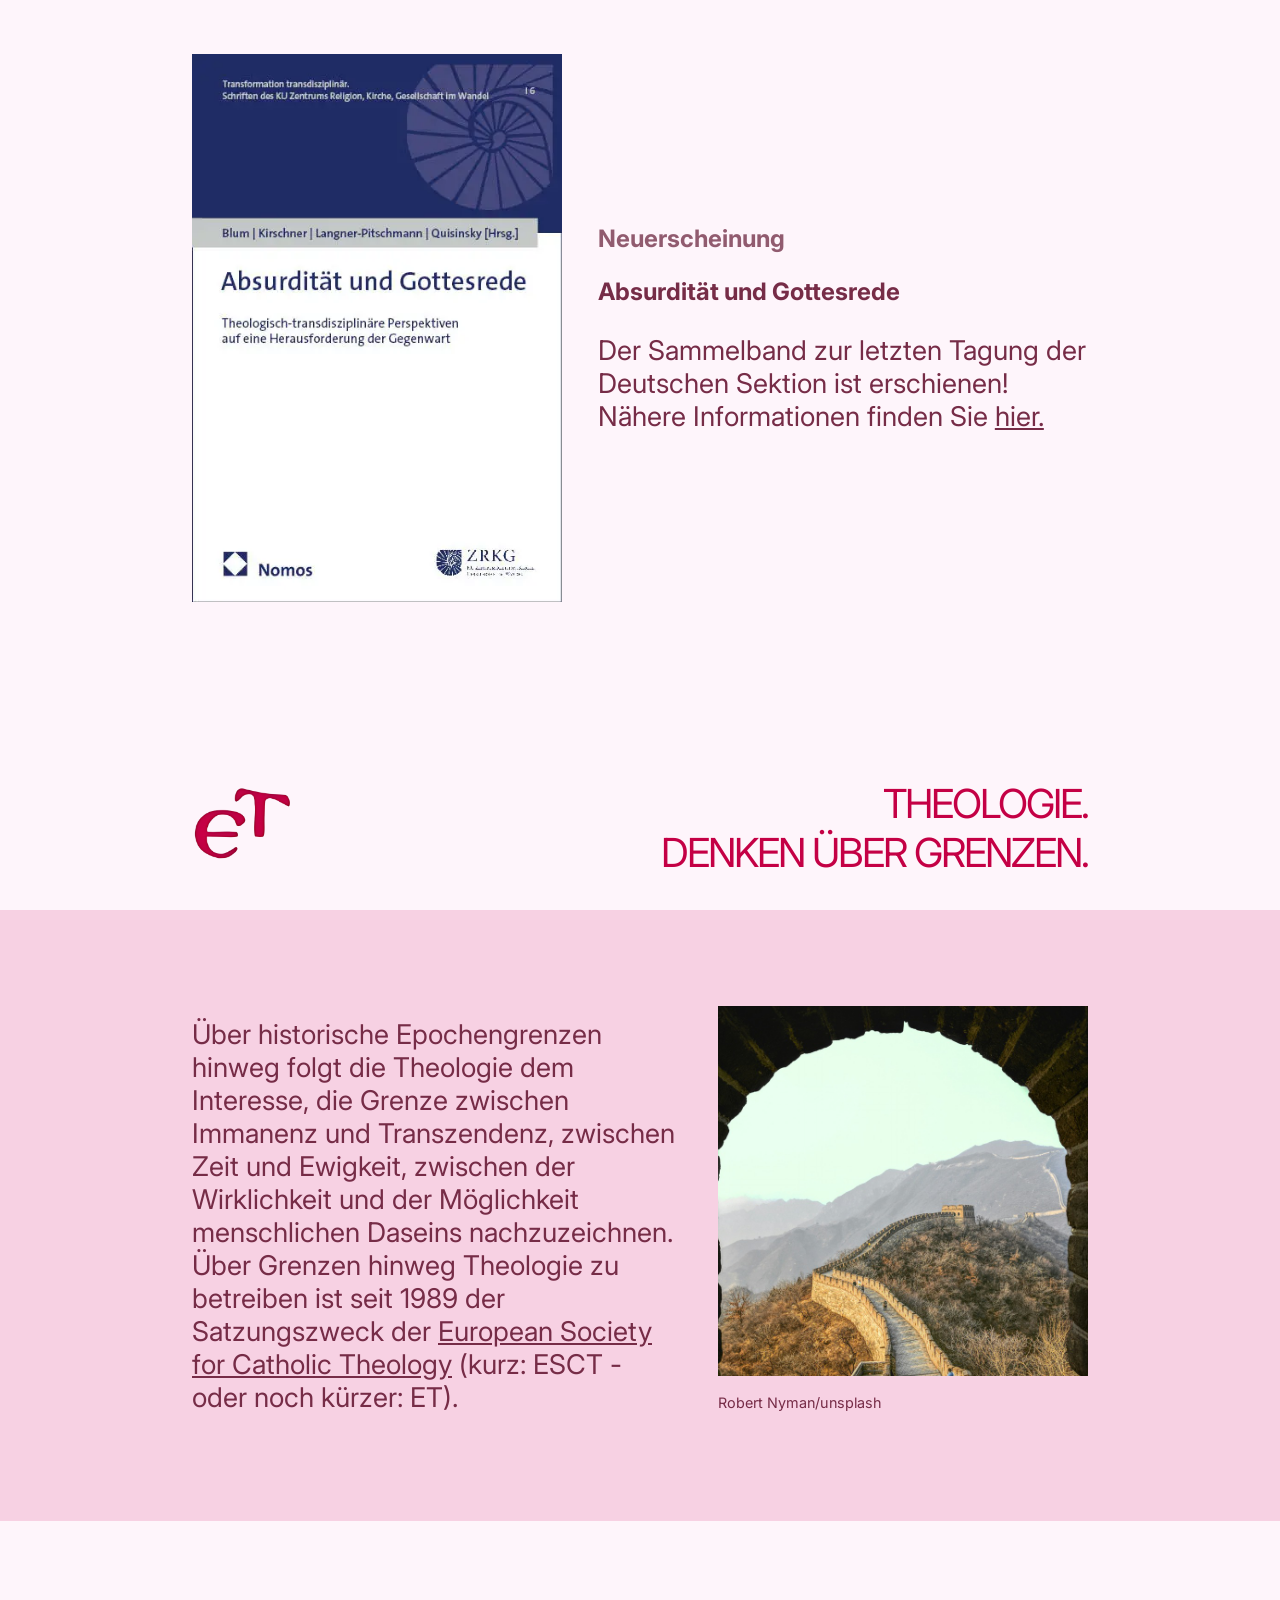
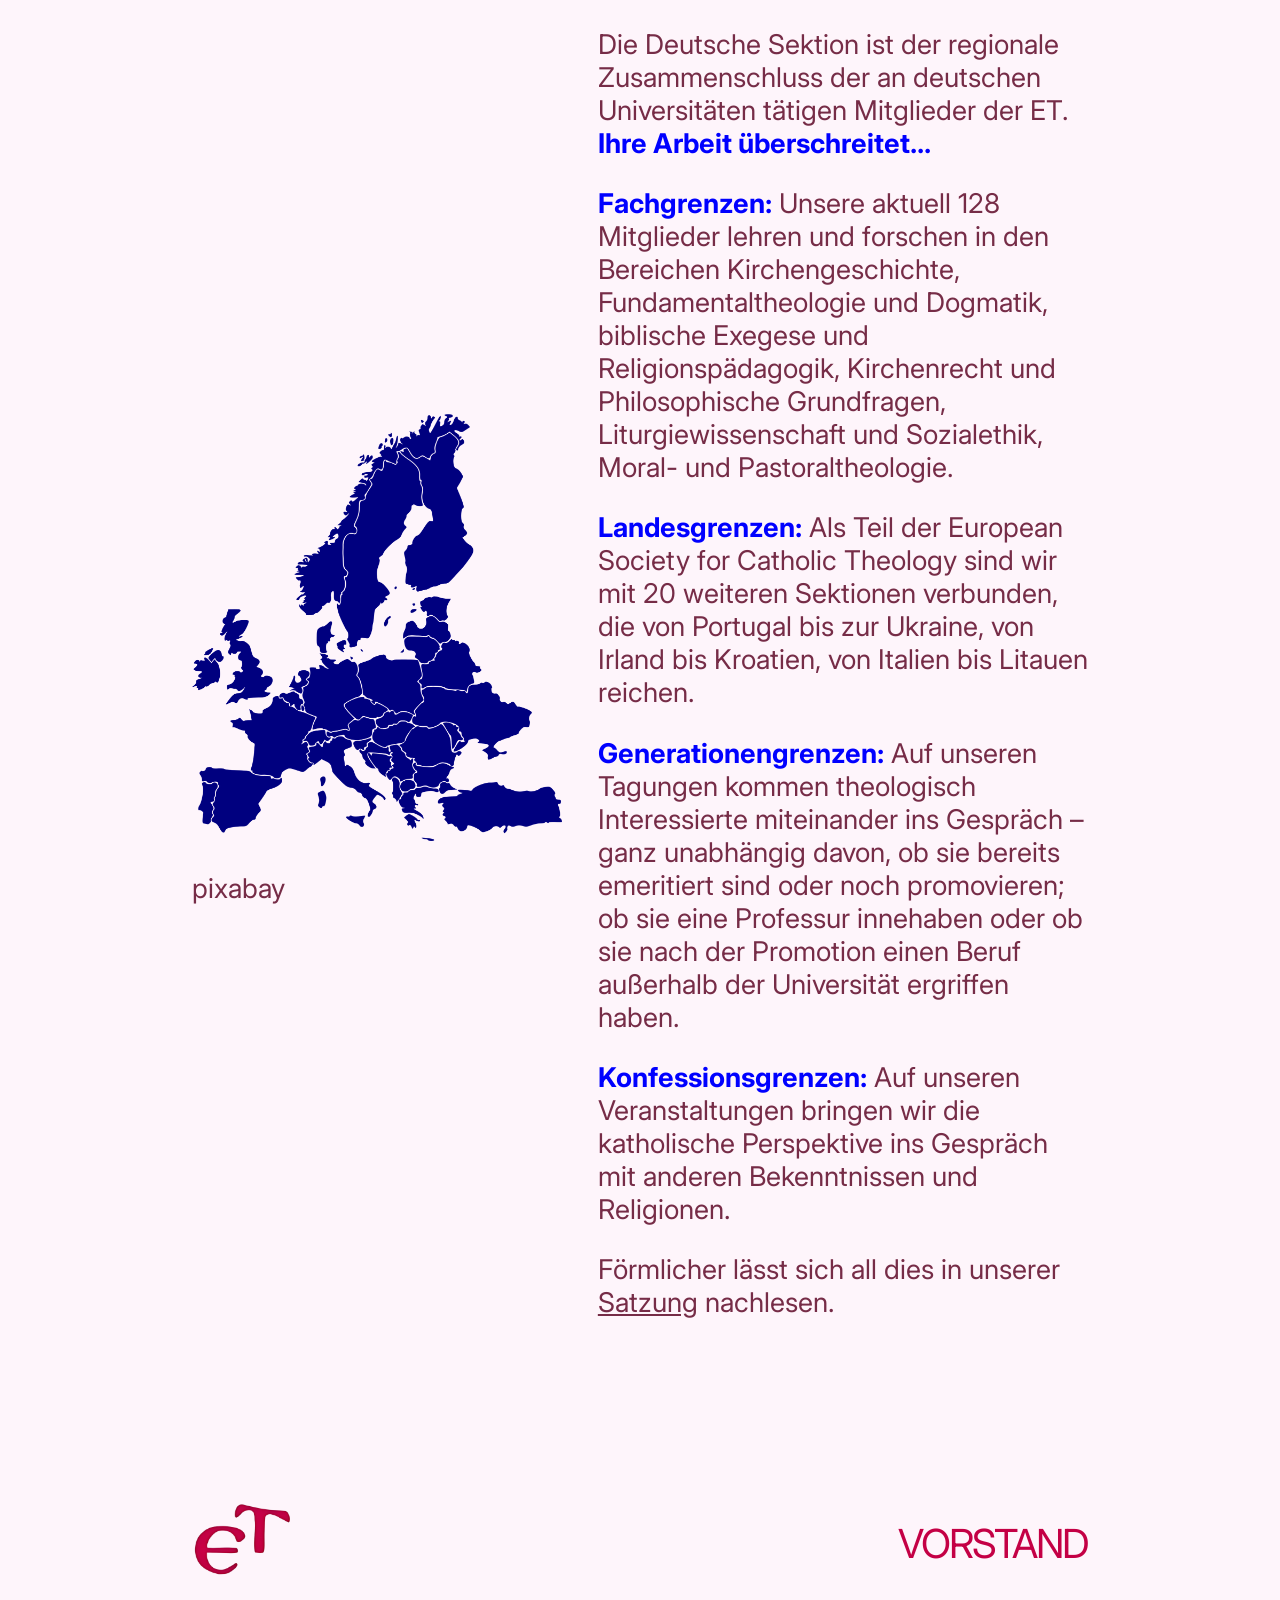
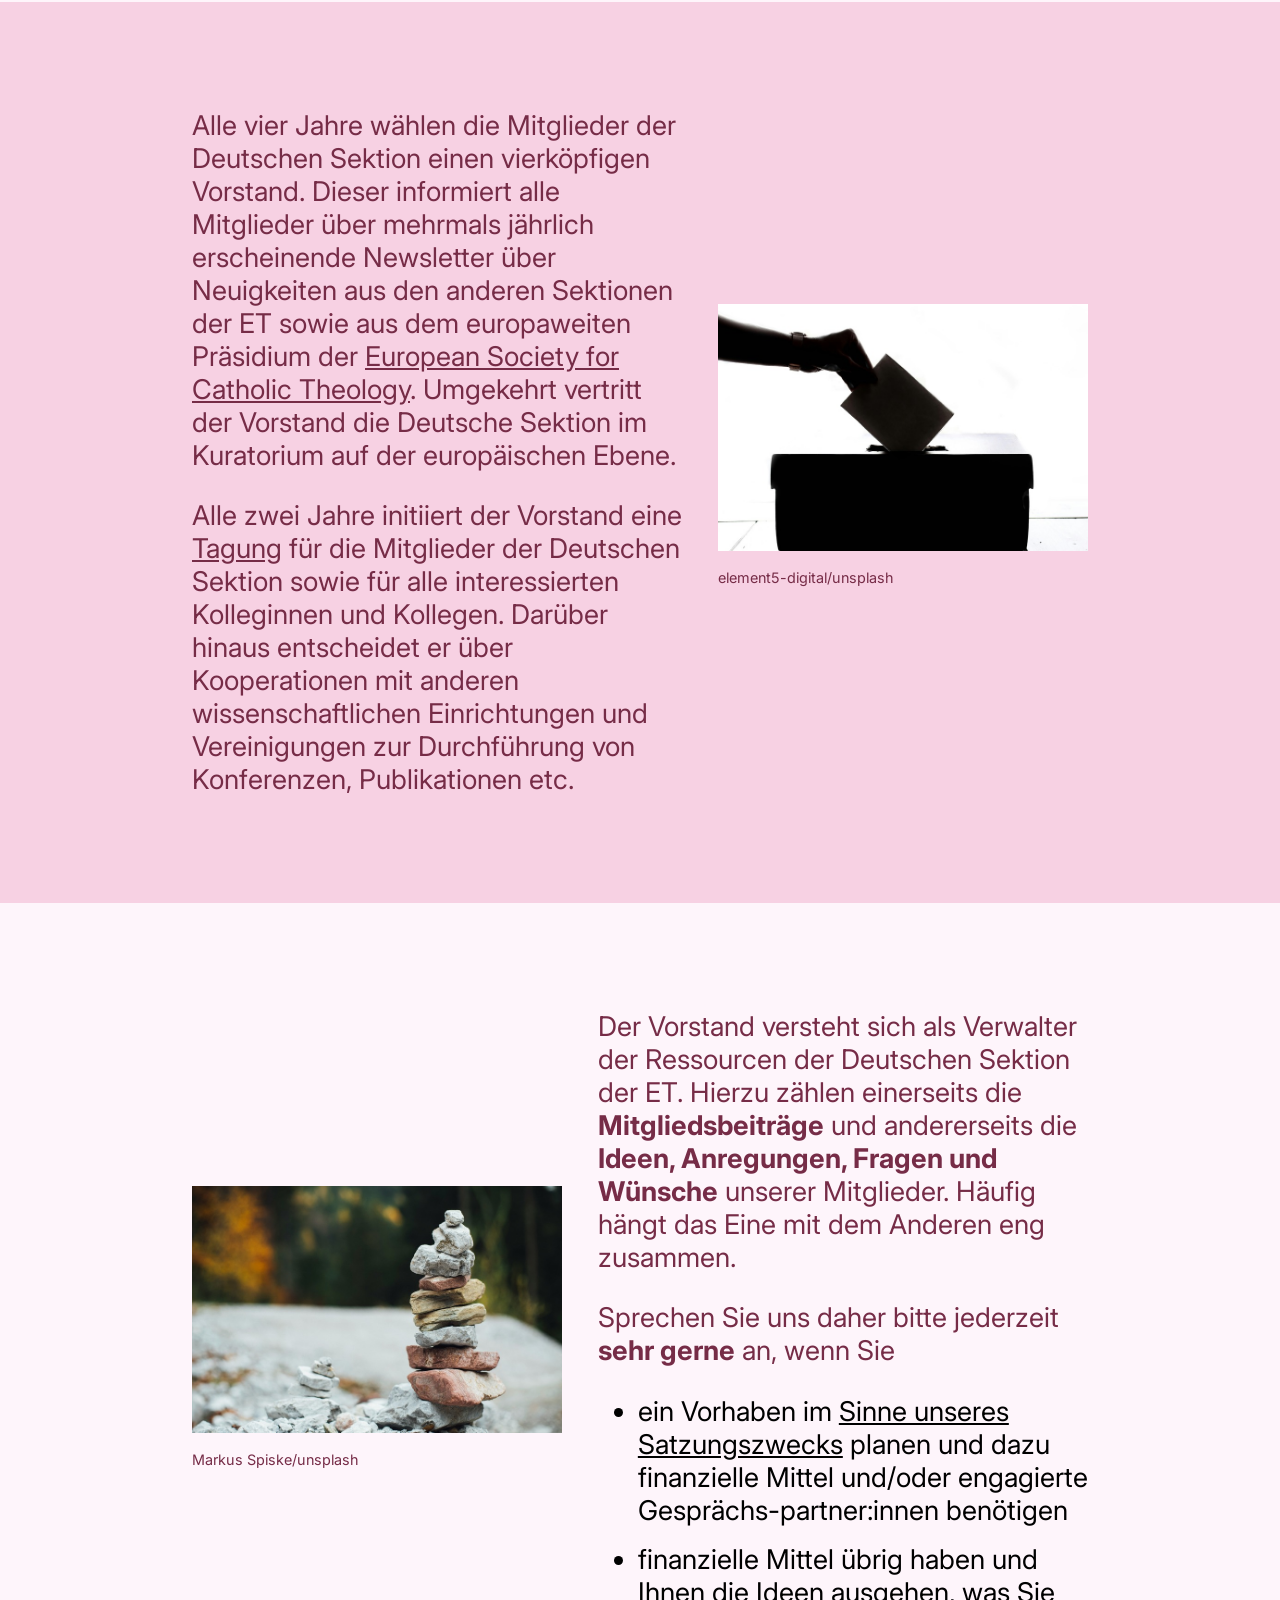
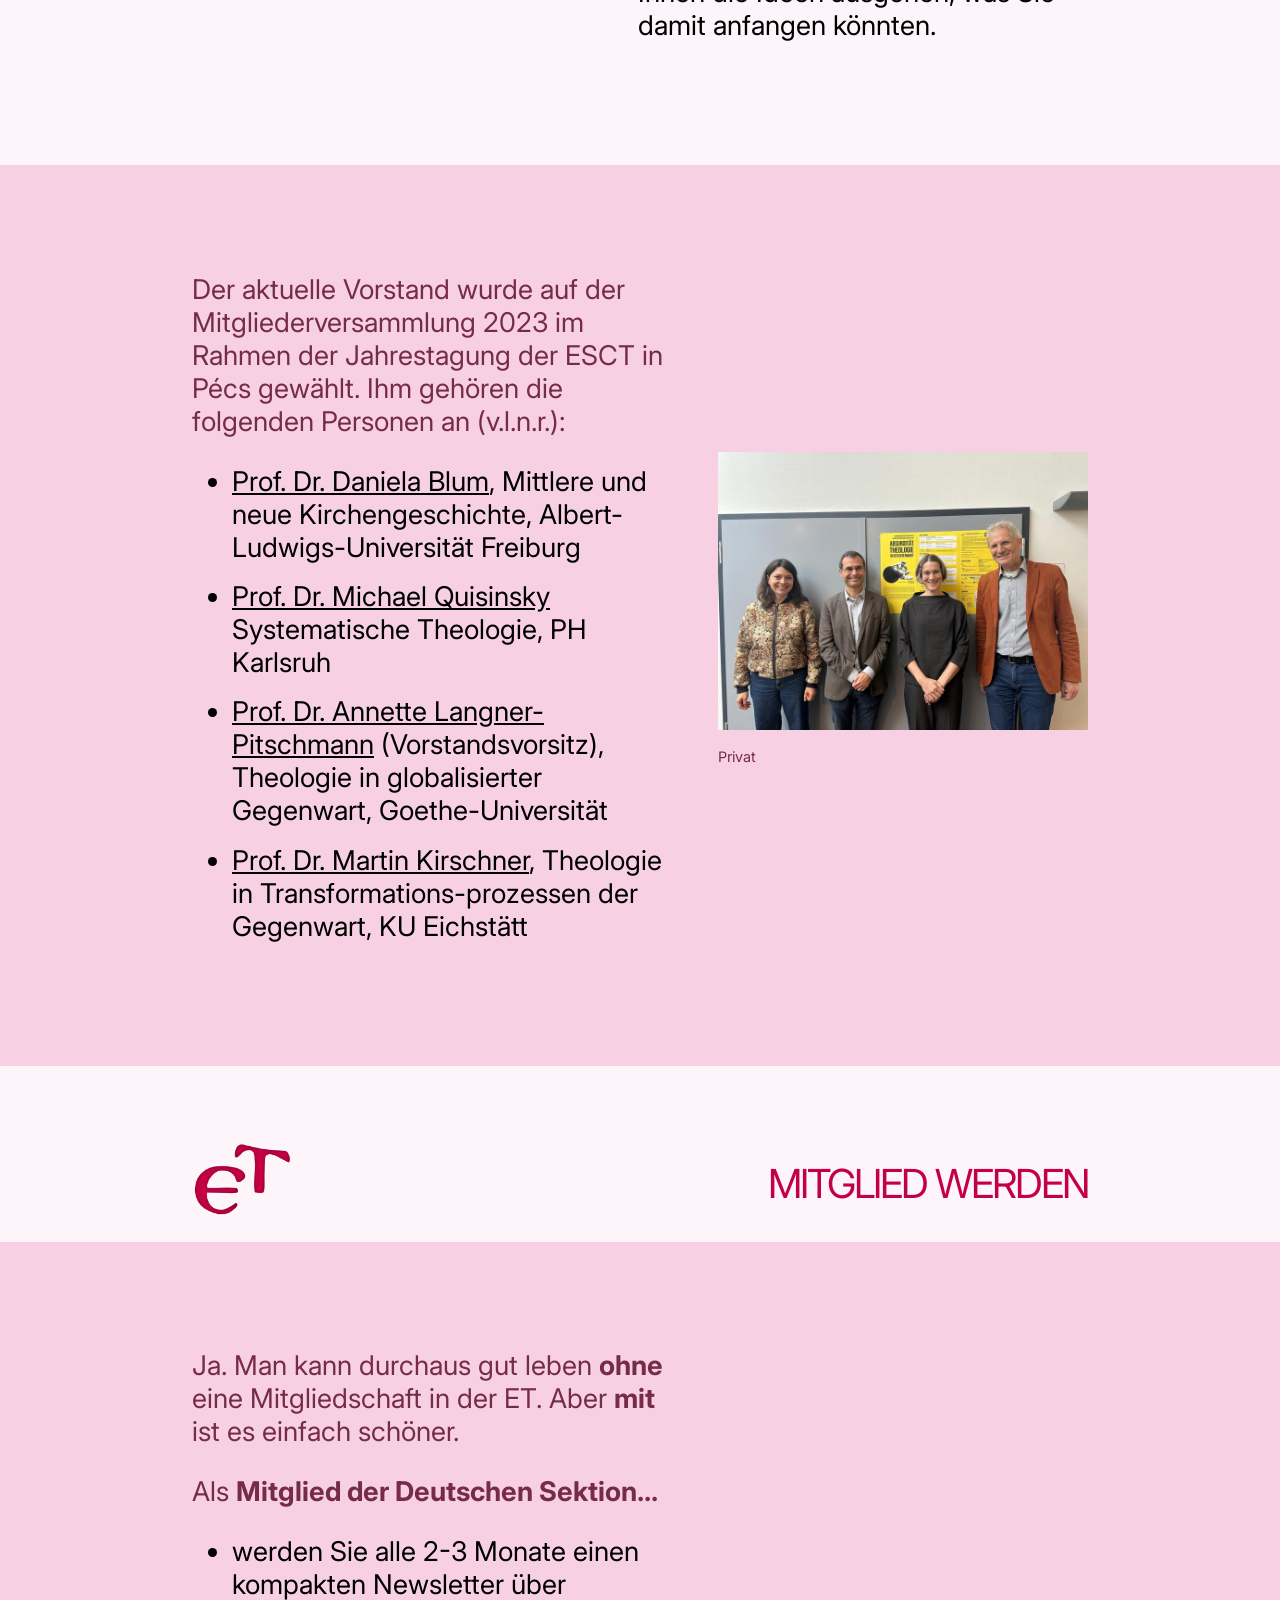
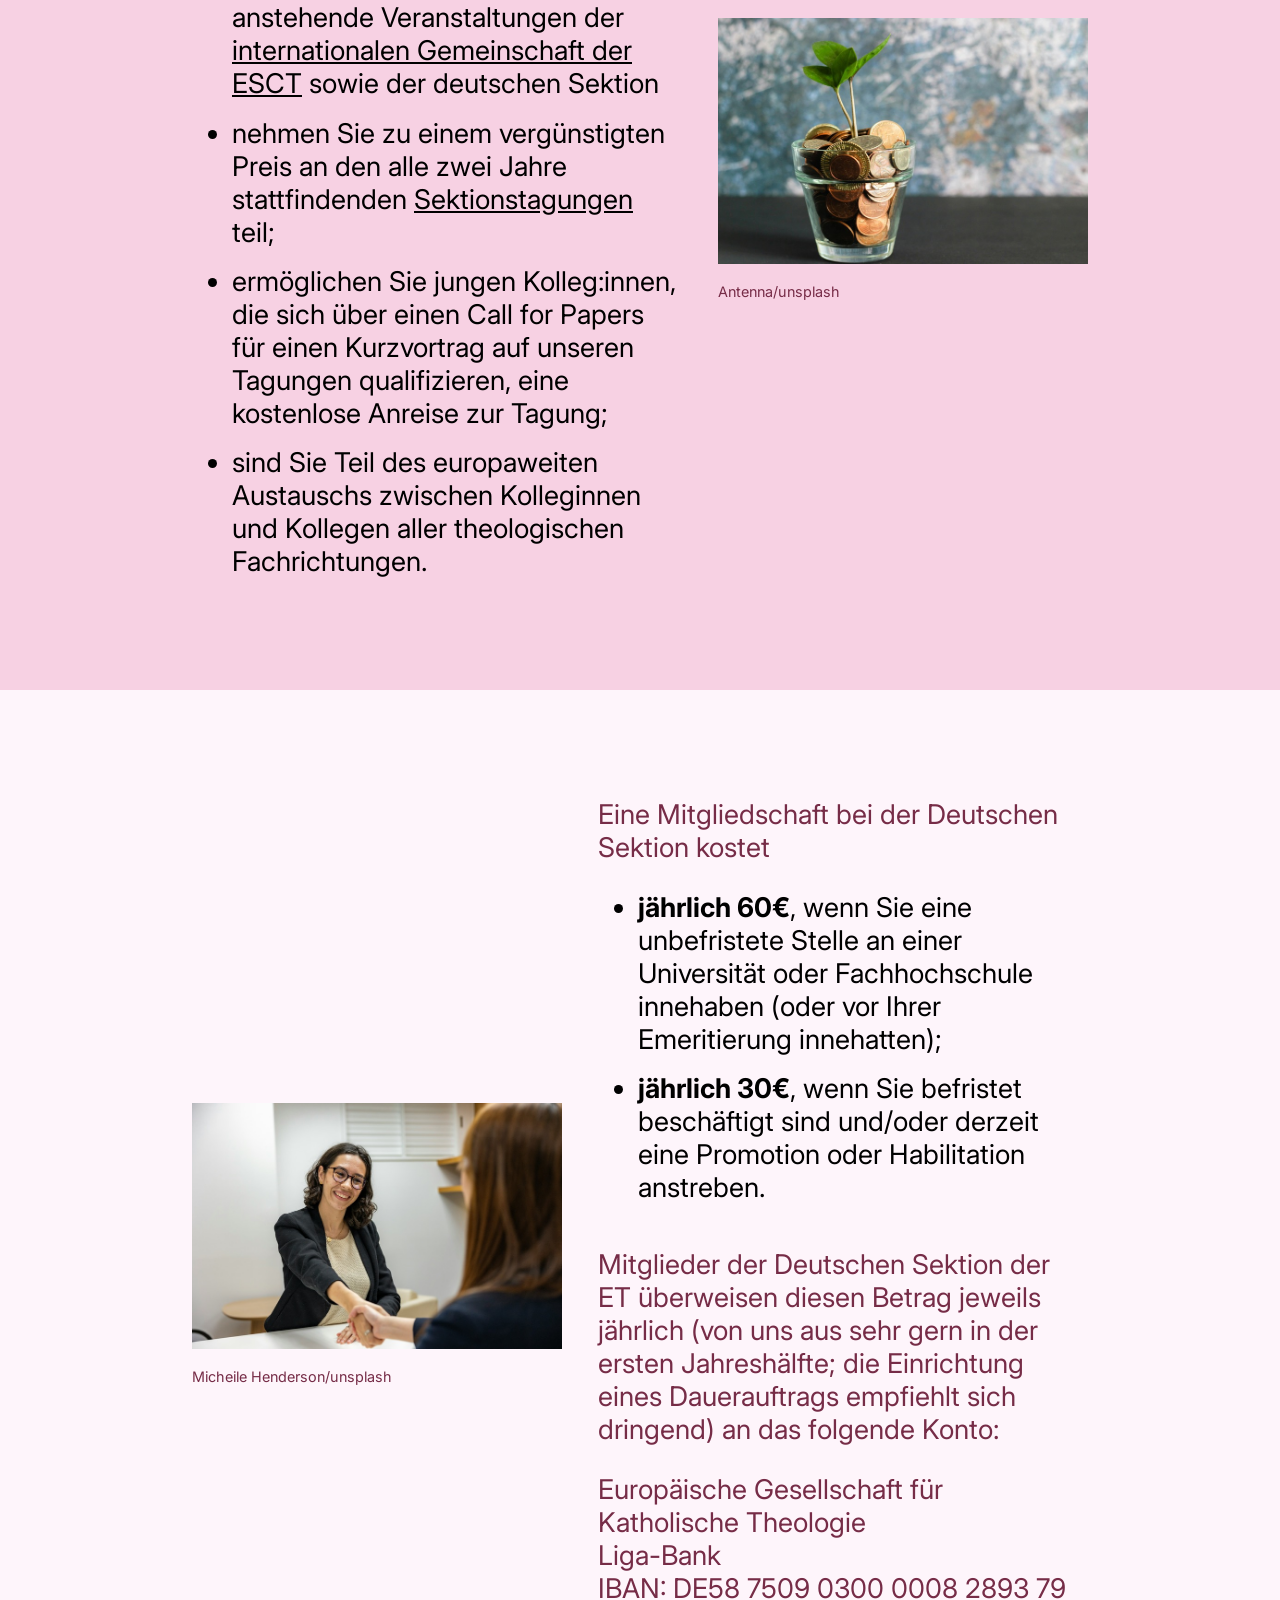
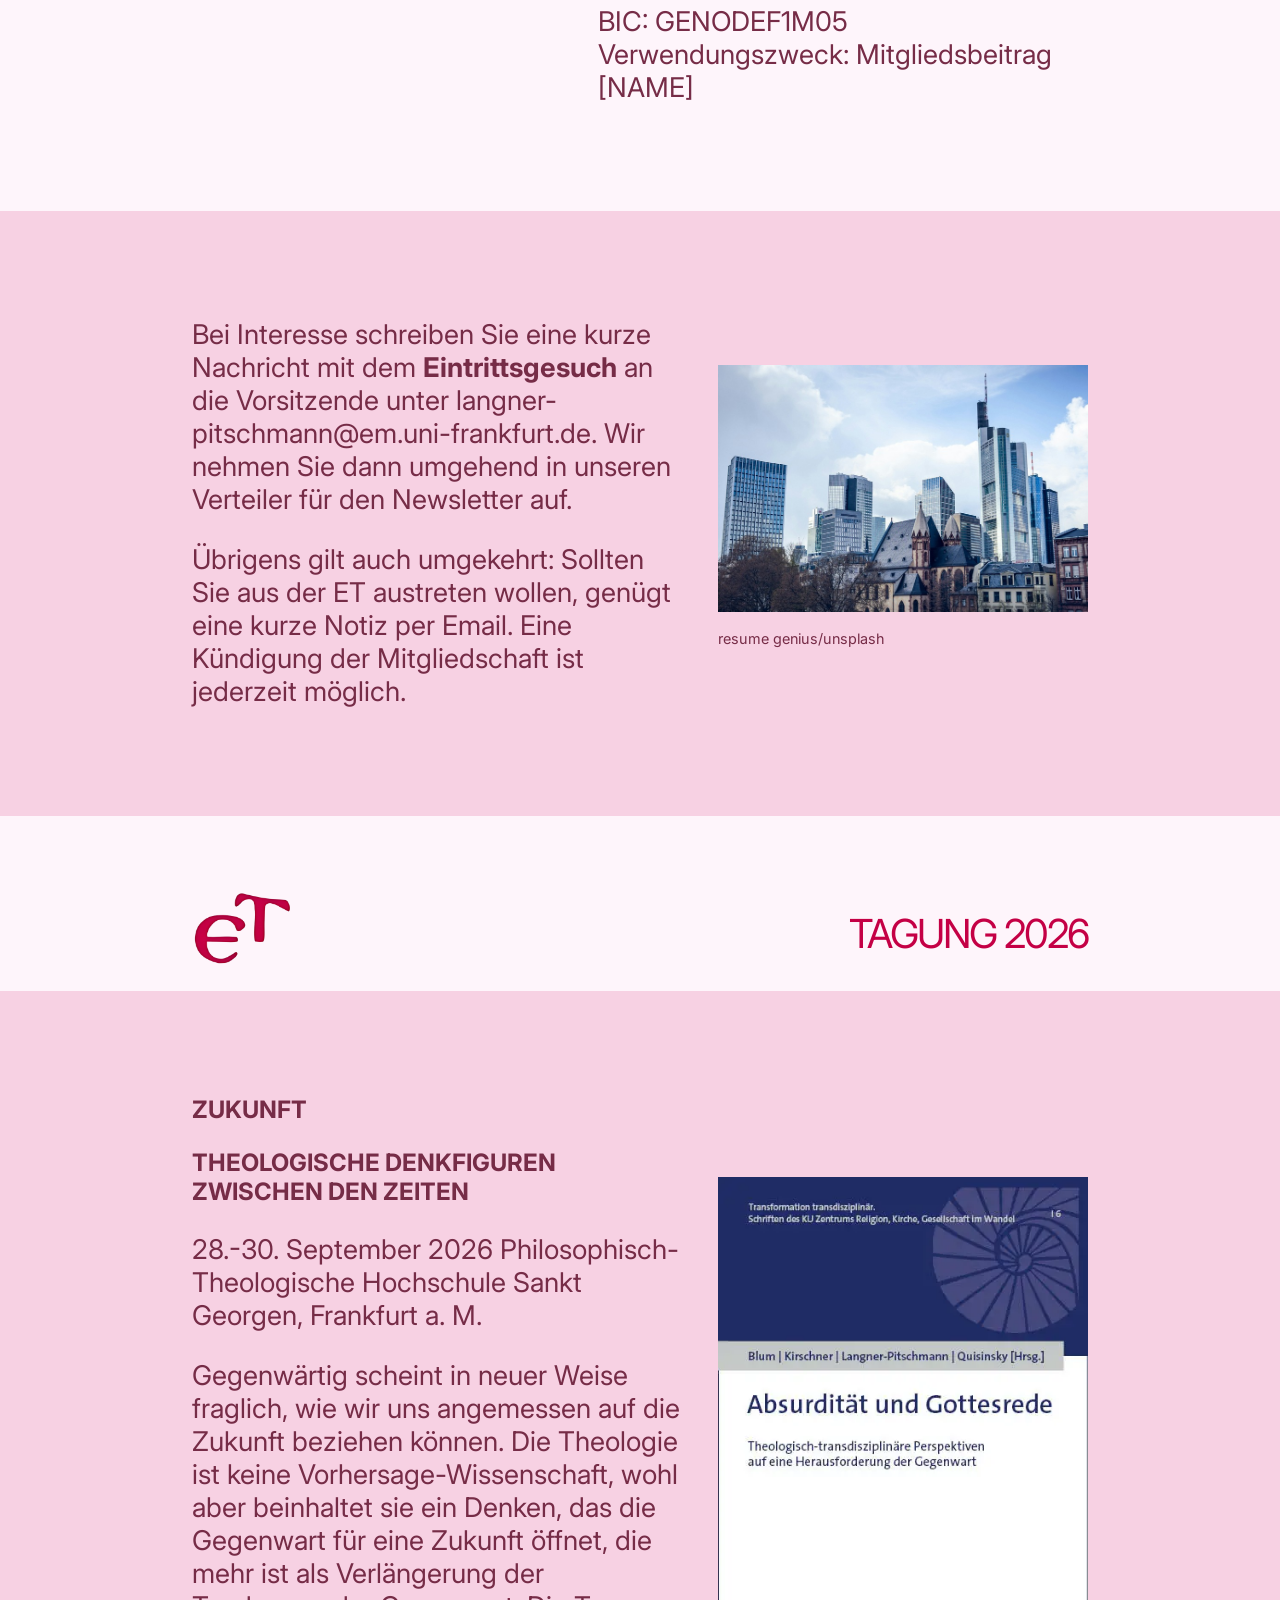
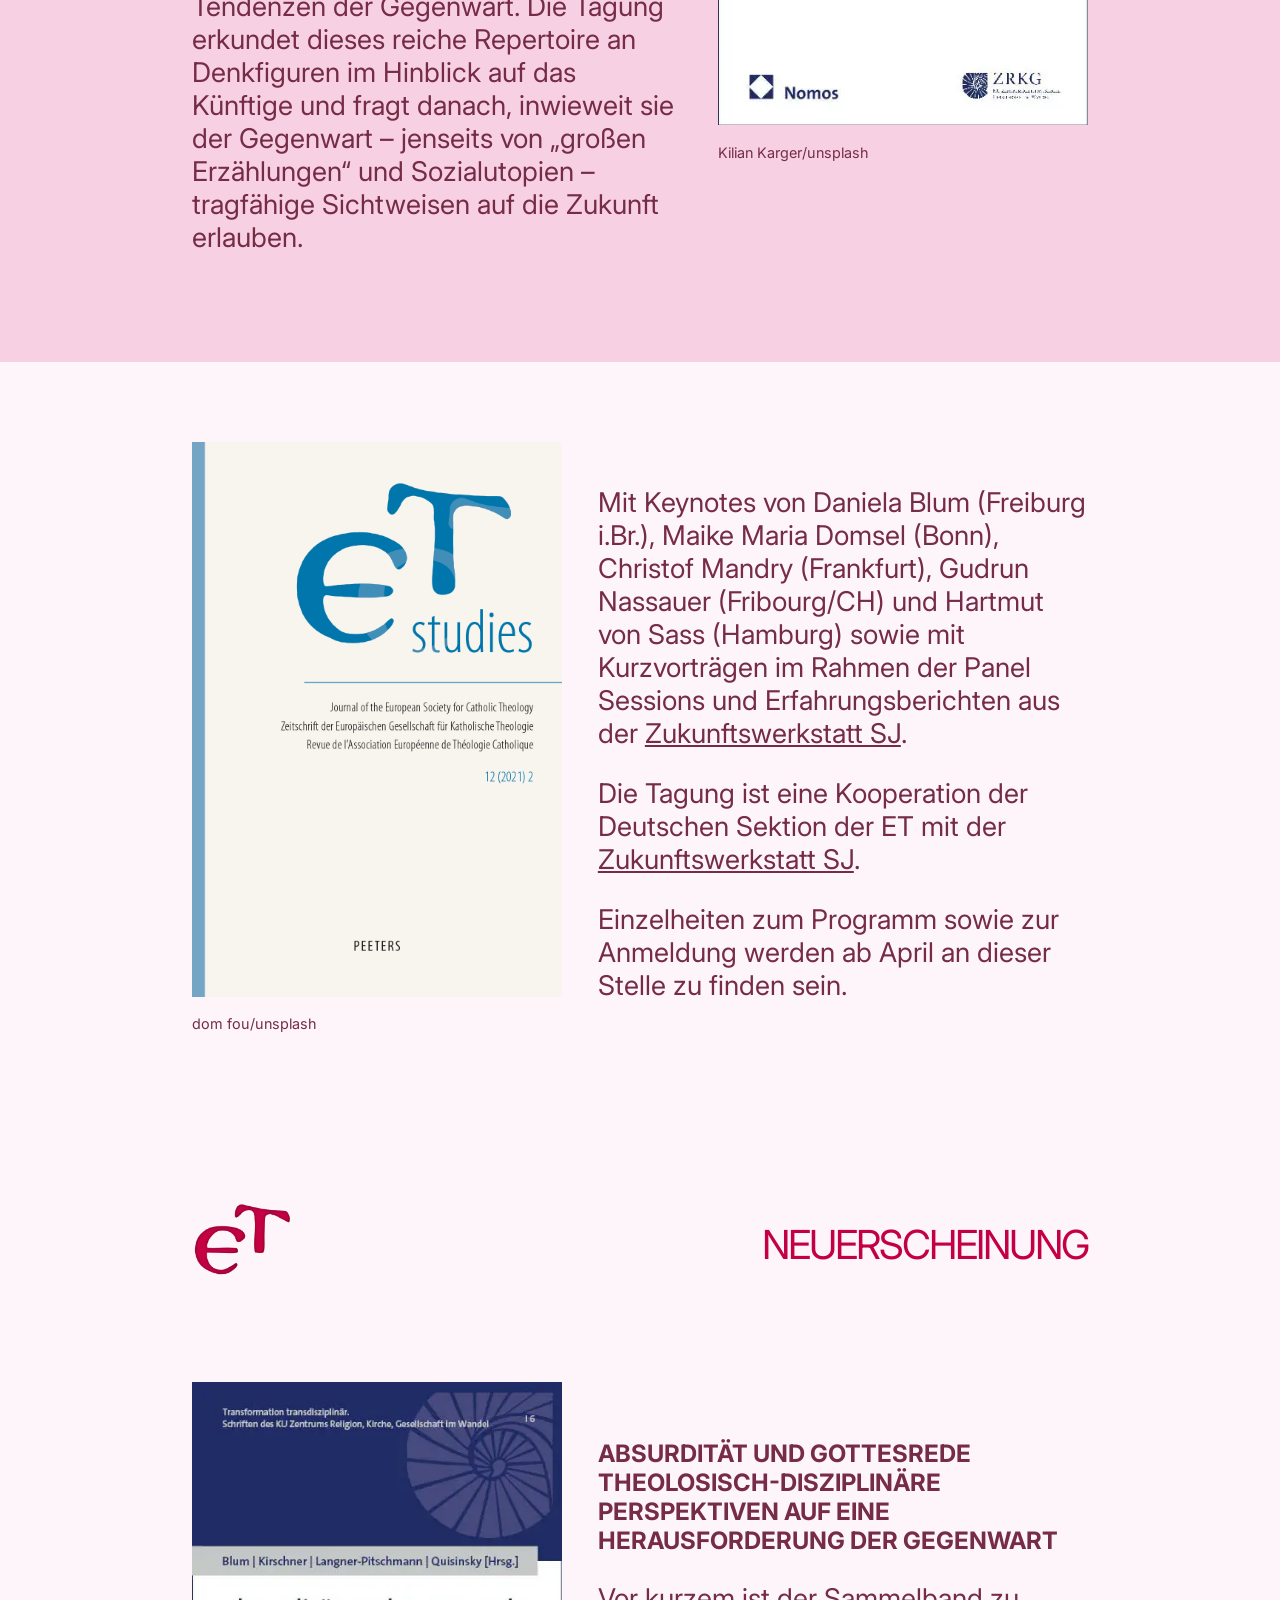
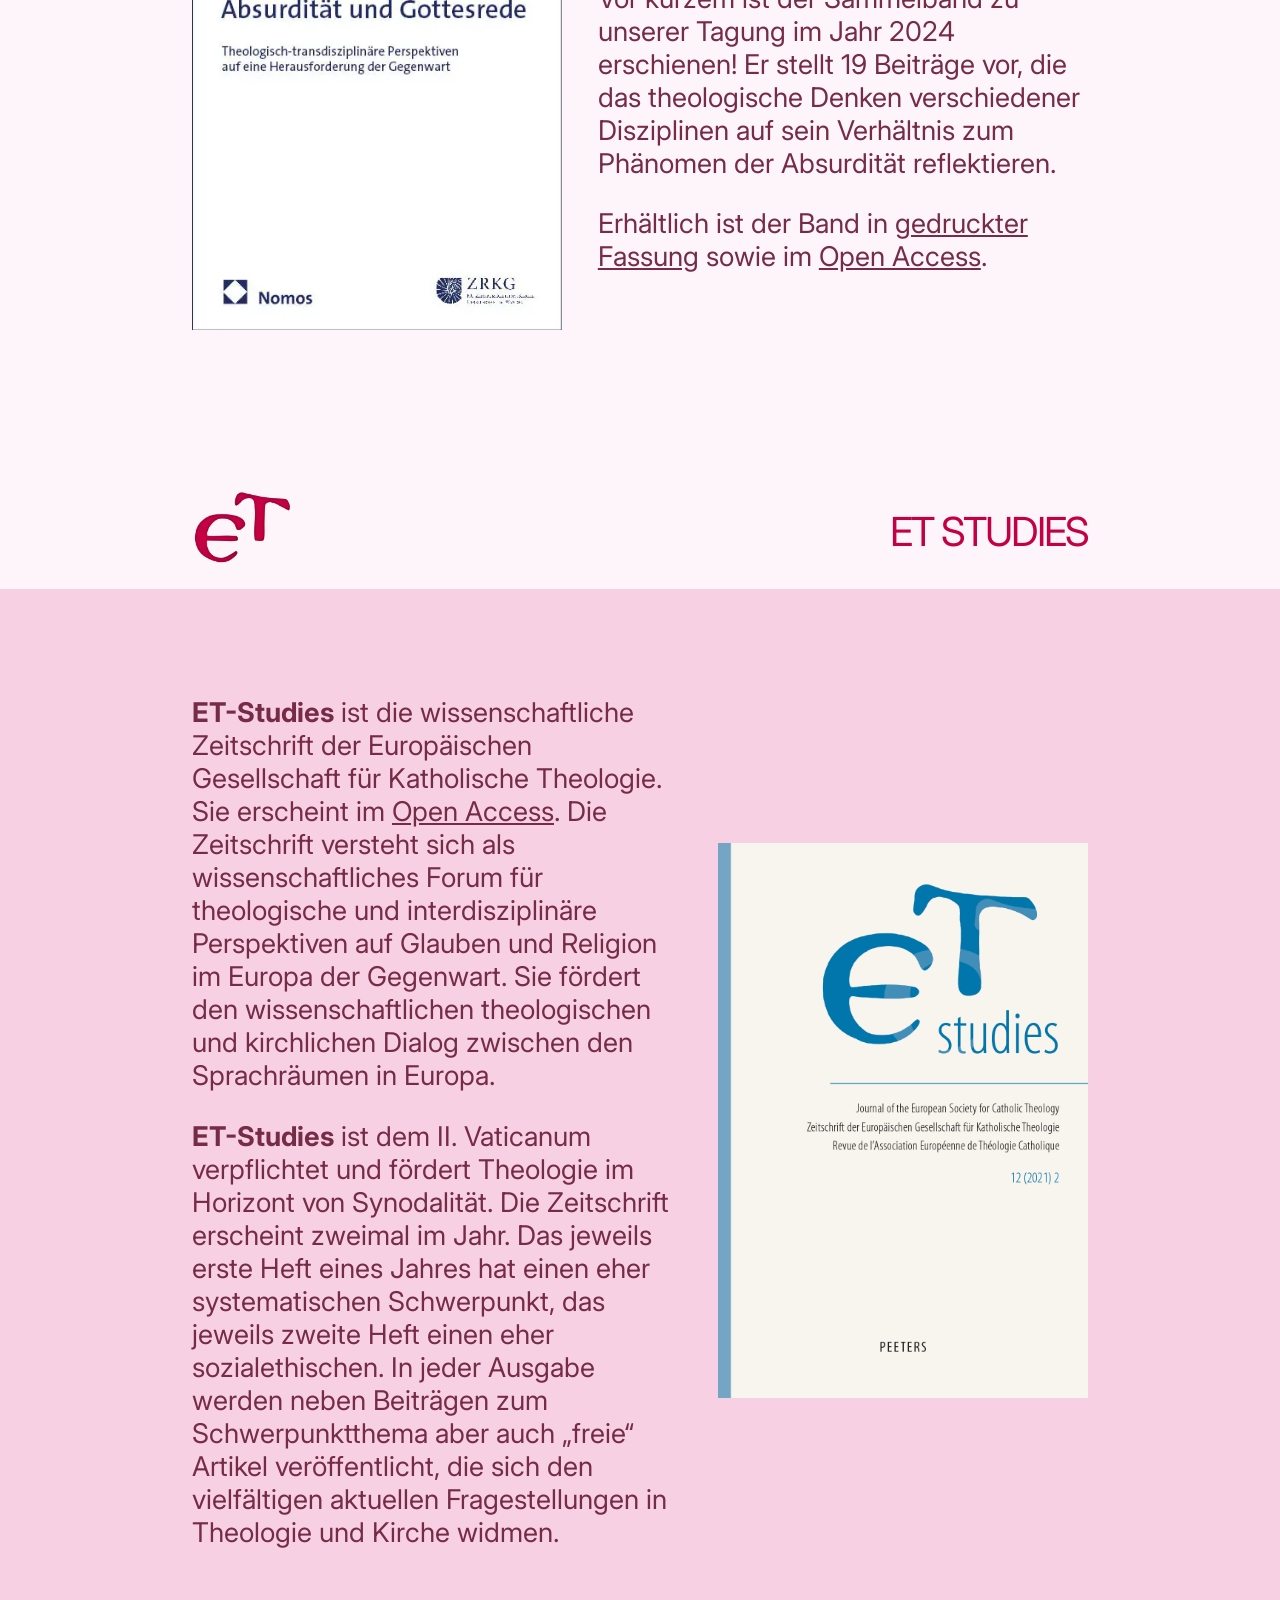
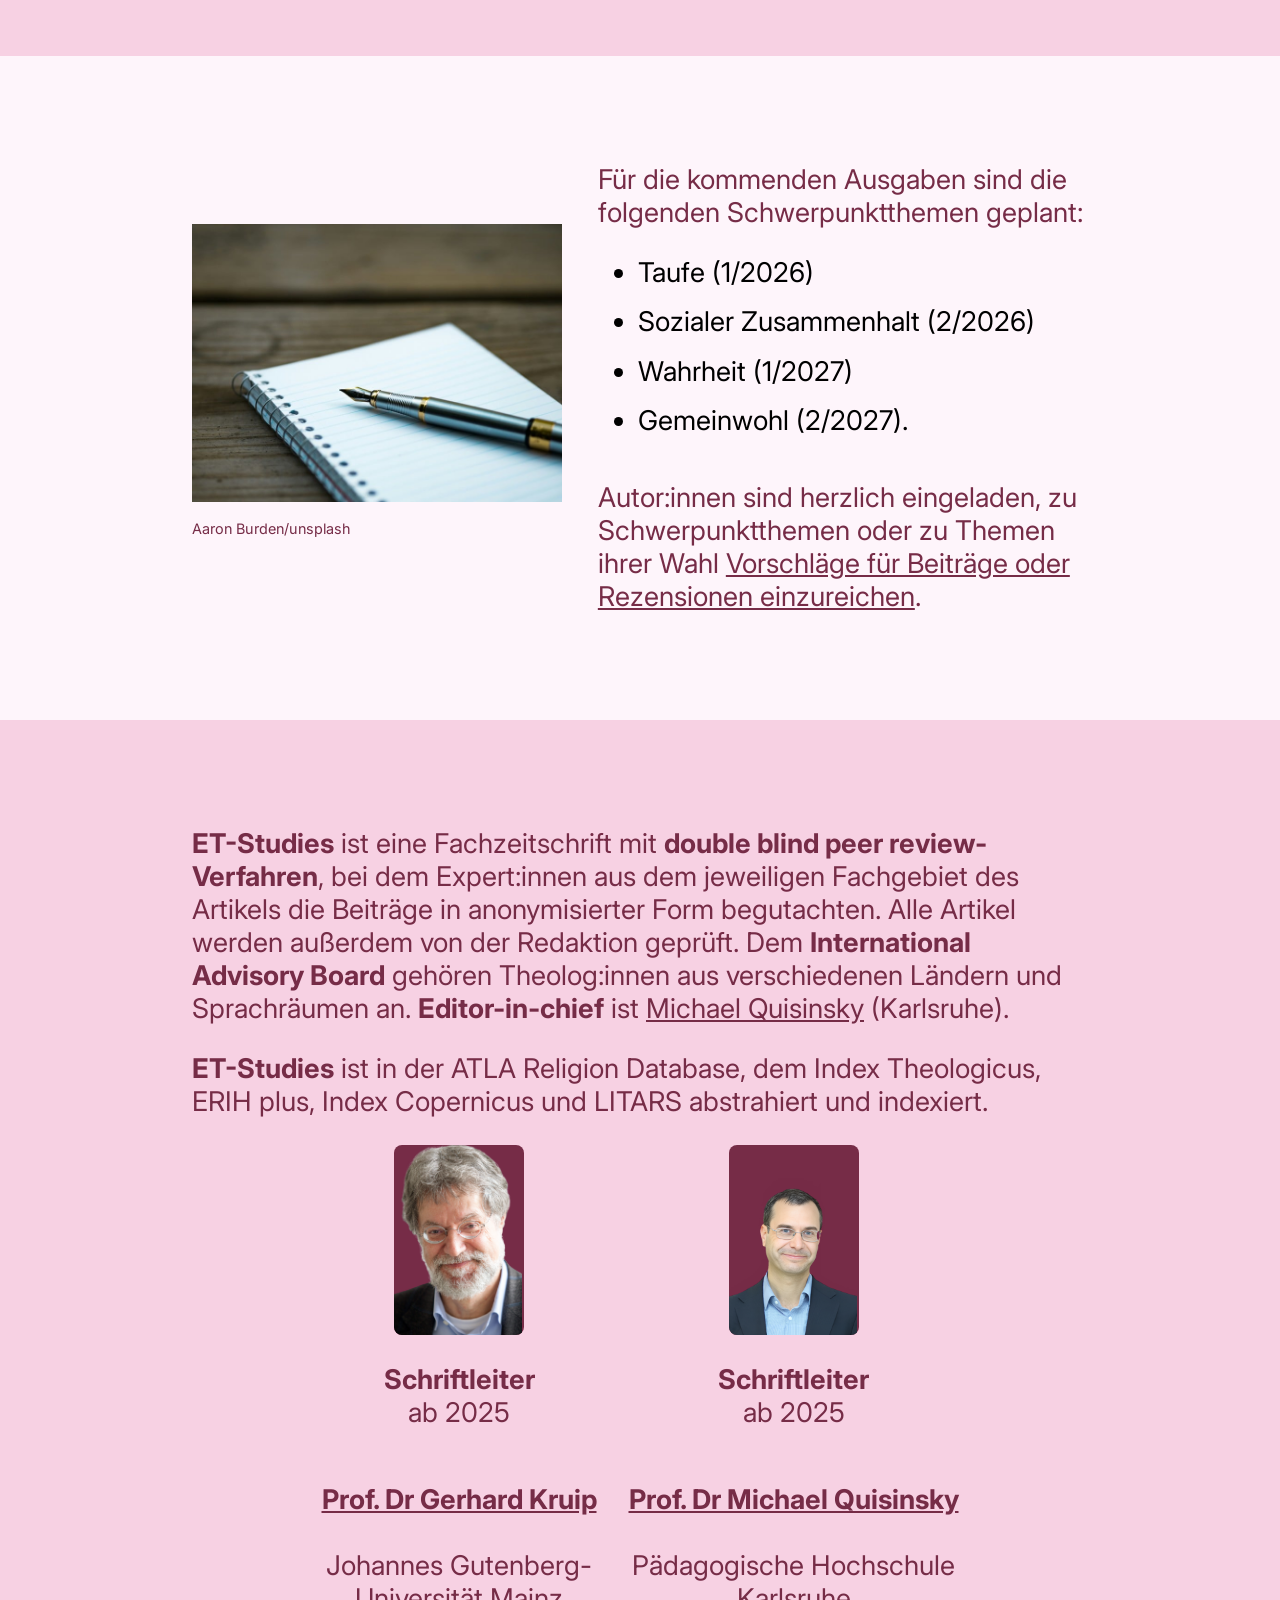
<file: main.html>
<!DOCTYPE html>
<html lang="en">
<head>
  <meta charset="UTF-8">
  <meta name="viewport" content="width=device-width, initial-scale=1.0">
  <title>Eurotheologie Deutschland</title>
  <link rel = "stylesheet" href = "style.css">
  <script defer src = "script.js"></script>
</head>
<body>
 
    <nav>
      <div class="hamburger" id="hamburger">
        <span></span>
        <span></span>
        <span></span>
      </div>

      <ul class="nav-links flex" id = "nav-links">
        <li>
          <a href = "#">Home</a>
        </li>
        <li>
          <a href = "#aktuelles">Aktuelles</a>
        </li>
        <li>
          <a href = "#about">Über die ET</a>
        </li>
        <li>
          <a href = "#vorstand">Vorstand</a>
        </li>
        <li>
          <a href = "#anmeldung">Mitglied werden</a>
        </li>
        <li>
          <a href = "#tagung26">Tagung 2026</a>
        </li>
        <li>
          <a href = "#neuerscheinung">Neuerscheinung</a>
        </li>
        <li>
          <a href = "#studies">ET-Studien</a>
        </li>
      </ul>
    </nav>
    
    <div class ="overlay" id ="overlay"></div>
    <main>
      <section class = "white headSection">
        <div class = "wrapper flex">
          <div class = "text ">
            <div class = "headerWrapper">
              <h1 class ="hidden flowUp">Europäische Gesellschaft <br> für Katholische Theologie </h1>
              <h1 class ="hidden flowUp">Deutsche Sektion</h1>
            </div>
          </div>
          <div class = "imgWrapper" id="headImg">
            <img class = "etLogo" src = "imgs/etLogo.png">
          </div>
        </div>
      </section>

      <section class = "white filler" id="aktuelles">
        <div class = "wrapperEmpty flex">
          <img class = "etLogoSmall imgWrapper" src = "imgs/etLogo.png">
          <h2 class = "text">AKTUELLES</h2>
        </div>
      </section>

      <section class = "pink">
        <div class = "wrapper flex">
        <div class = "text hidden slideRight">
          <h3 class = "lightPink">Tagung der deutschen Sektion</h3>
          <h3 class = "strongPink">Zukunft. 
Theologische Denkfiguren zwischen den Zeiten</h3>
          <p>Unter diesem Titel findet vom 28.-30. September 2026 die kommende Tagung der Deutschen Sektion statt. Nähere Informationen finden Sie <a class = "link" href = "#tagung26">hier</a>.</p>
        </div>
        <div class ="imgWrapper">
          <img class = "smallImg" src = "imgs/skyline.jpg">
          <p class = "source">Kilian Karger/unsplash</p>
        </div>
        </div>
      </section>

      <section class = "white">
        <div class = "wrapper flex">
        <div class = "text hidden slideLeft">
          <h3 class = "lightPink">Neuerscheinung</h3>
          <h3 class = "strongPink">Absurdität und Gottesrede</h3>
          <p>Der Sammelband zur letzten Tagung der Deutschen Sektion ist erschienen! Nähere Informationen finden Sie <a class = "link" href = "#neuerscheinung">hier.</a></p>
        </div>
        <div class ="imgWrapper">
          <img class = "smallImg" src = "imgs/buchBild.png">
        </div>
        </div>
      </section>

      <section class = "white filler" id="about">
        <div class = "wrapperEmpty flex">
          <img class = "etLogoSmall imgWrapper" src = "imgs/etLogo.png">
          <h2 class = "text">THEOLOGIE.<br>DENKEN ÜBER GRENZEN.</h2>
        </div>
      </section>

      <section class = "pink">
        <div class = "wrapper flex">
        <div class = "text hidden slideRight">
          <p>Über historische Epochengrenzen hinweg folgt die Theologie dem  Interesse, die Grenze zwischen Immanenz und Transzendenz, zwischen Zeit und Ewigkeit, zwischen der Wirklichkeit und der Möglichkeit menschlichen Daseins nachzuzeichnen. 
Über Grenzen hinweg Theologie zu betreiben ist seit 1989 der Satzungszweck der <a class = "link" target = "_blank" href = "https://eurotheo.eu/">European Society for Catholic Theology</a> (kurz: ESCT - oder noch kürzer: ET).</p>
        </div>
        <div class ="imgWrapper">
          <img class = "smallImg" src = "imgs/chinaBild.jpg">
          <p class ="source">Robert Nyman/unsplash</p>
        </div>
        </div>
      </section>



      <section class = "white">
        <div class = "wrapper flex">
        <div class = "text hidden slideLeft">
          <p>Die Deutsche Sektion ist der regionale Zusammenschluss der an deutschen Universitäten tätigen Mitglieder der ET. <b class ="blue">Ihre Arbeit überschreitet...</b></p>
          <p><b class = "blue">Fachgrenzen:</b> Unsere aktuell 128 Mitglieder lehren und forschen in den Bereichen Kirchengeschichte, Fundamentaltheologie und Dogmatik, biblische Exegese und Religionspädagogik, Kirchenrecht und Philosophische Grundfragen, Liturgiewissenschaft und Sozialethik, Moral- und Pastoraltheologie. </p>
          <p><b class ="blue">Landesgrenzen:</b> Als Teil der European Society for Catholic Theology sind wir mit 20 weiteren Sektionen verbunden, die von Portugal bis zur Ukraine, von Irland bis Kroatien, von Italien bis Litauen reichen. </p>
          <p><b class ="blue">Generationengrenzen:</b> Auf unseren Tagungen kommen theologisch Interessierte miteinander ins Gespräch – ganz unabhängig davon, ob sie bereits emeritiert sind oder noch promovieren; ob sie eine Professur innehaben oder ob sie nach der Promotion einen Beruf außerhalb der Universität ergriffen haben. </p>
          <p><b class = "blue">Konfessionsgrenzen:</b> Auf unseren Veranstaltungen bringen wir die katholische Perspektive ins Gespräch mit anderen Bekenntnissen und Religionen.</p>
          <p>Förmlicher lässt sich all dies in unserer <a class = "link" href = "https://www.papermark.com/view/cmmo3g34n0005ib045nzfdwyr">Satzung</a> nachlesen.</p>
        </div>
        <div class ="imgWrapper">
          <img class = "smallImg" src = "imgs/mapBild.png">
          <p>pixabay</p>
        </div>
        </div>
      </section>

   
      <section class = "white filler" id="vorstand">
        <div class = "wrapperEmpty flex">
          <img class = "etLogoSmall imgWrapper" src = "imgs/etLogo.png">
          <h2 class = "text">VORSTAND</h2>
        </div>
      </section>

      <section class = "pink">
        <div class = "wrapper flex">
        <div class = "text hidden slideRight">
          <p>Alle vier Jahre wählen die Mitglieder der Deutschen Sektion einen vierköpfigen Vorstand. Dieser informiert alle Mitglieder über mehrmals jährlich erscheinende Newsletter über Neuigkeiten aus den anderen Sektionen der ET sowie aus dem europaweiten Präsidium der <a class = "link" target = "_blank" href = "https://eurotheo.eu/">European Society for Catholic Theology</a>. Umgekehrt vertritt der Vorstand die Deutsche Sektion im Kuratorium auf der europäischen Ebene. </p>
          <p>Alle zwei Jahre initiiert der Vorstand eine <a class = "link" href = "#tagung26">Tagung</a> für die Mitglieder der Deutschen Sektion sowie für alle interessierten Kolleginnen und Kollegen. Darüber hinaus entscheidet er über Kooperationen mit anderen wissenschaftlichen Einrichtungen und Vereinigungen zur Durchführung von Konferenzen, Publikationen etc. </p>
        </div>
        <div class ="imgWrapper">
          <img class = "smallImg" src = "imgs/wahlBild.jpg">
          <p class = "source">element5-digital/unsplash</p>
        </div>
        </div>
      </section>


      <section class = "white">
        <div class = "wrapper flex">
        <div class = "text hidden slideLeft">
          <p>Der Vorstand versteht sich als Verwalter der Ressourcen der Deutschen Sektion der ET. Hierzu zählen einerseits die <b>Mitgliedsbeiträge</b> und andererseits die <b>Ideen, Anregungen, Fragen und Wünsche</b> unserer Mitglieder. Häufig hängt das Eine mit dem Anderen eng zusammen. </p>
          <p>Sprechen Sie uns daher bitte jederzeit <b>sehr gerne</b> an, wenn Sie
            <ul>
              <li>ein Vorhaben im <a class = "link" target ="_blank" href = "https://www.papermark.com/view/cmmo3h51c000cjz04gn3ar9u4">Sinne unseres Satzungszwecks</a> planen und dazu finanzielle Mittel und/oder engagierte Gesprächs-partner:innen benötigen</li>
              <li>finanzielle Mittel übrig haben und Ihnen die Ideen ausgehen, was Sie damit anfangen könnten. </li>
            </ul>
          </p>
        </div>
        <div class ="imgWrapper">
          <img class = "smallImg" src = "imgs/steinBild.jpg">
          <p class = "source">Markus Spiske/unsplash</p>
        </div>
        </div>
      </section>

      <section class = "pink">
        <div class = "wrapper flex">
        <div class = "text hidden slideRight">
          <p>Der aktuelle Vorstand wurde auf der Mitgliederversammlung 2023 im Rahmen der Jahrestagung der ESCT in Pécs gewählt. Ihm gehören die folgenden Personen an (v.l.n.r.):
            <ul>
              <li><a class = "link" target ="_blank" href = "https://uni-freiburg.de/theol-mnkg/professorin/">Prof. Dr. Daniela Blum</a>, Mittlere und neue Kirchengeschichte, Albert-Ludwigs-Universität Freiburg</li>
              <li><a class = "link" target ="_blank" href = "https://www.ph-karlsruhe.de/personen/detail/Michael_Quisinsky_8573">Prof. Dr. Michael Quisinsky</a> Systematische Theologie, PH Karlsruh</li>
              <li><a class = "link" target ="_blank" href = "https://www.uni-frankfurt.de/89305920/Tenure_Track">Prof. Dr. Annette Langner-Pitschmann</a> (Vorstandsvorsitz), Theologie in globalisierter Gegenwart, Goethe-Universität</li>
              <li><a class = "link" target ="_blank" href = "https://www.ku.de/thf/theologie-in-transformationsprozessen-der-gegenwart/mitarbeitende/prof-dr-martin-kirschner">Prof. Dr. Martin Kirschner</a>, Theologie in Transformations-prozessen der Gegenwart, KU Eichstätt</li>
            </ul>
          </p>
        </div>
        <div class ="imgWrapper">
          <img class = "smallImg" src = "imgs/leuteBild.jpg">
          <p class ="source">Privat</p>
        </div>
        </div>
      </section>


      <section class = "white filler" id="anmeldung">
        <div class = "wrapperEmpty flex">
          <img class = "etLogoSmall imgWrapper" src = "imgs/etLogo.png">
          <h2 class = "text">MITGLIED WERDEN</h2>
        </div>
      </section>


      <section class = "pink">
        <div class = "wrapper flex">
        <div class = "text hidden slideRight">
          <p>Ja. Man kann durchaus gut leben <b>ohne</b> eine Mitgliedschaft in der ET. Aber <b>mit</b> ist es einfach schöner.</p>
          <p>Als <b>Mitglied der Deutschen Sektion...</b></p> 
          <ul>
            <li>werden Sie alle 2-3 Monate einen kompakten Newsletter über anstehende Veranstaltungen der <a class = "link" target ="_blank" href ="https://eurotheo.eu/">internationalen Gemeinschaft der ESCT</a> sowie der deutschen Sektion</li>
            <li>nehmen Sie zu einem vergünstigten Preis an den alle zwei Jahre stattfindenden <a class = "link" href = "#tagung26">Sektionstagungen</a> teil;</li>
            <li>ermöglichen Sie jungen Kolleg:innen, die sich über einen Call for Papers für einen Kurzvortrag auf unseren Tagungen qualifizieren, eine kostenlose Anreise zur Tagung;</li>
            <li>sind Sie Teil des europaweiten Austauschs zwischen Kolleginnen und Kollegen aller theologischen Fachrichtungen.</li>
          </ul>
        </div>
        <div class ="imgWrapper">
          <img class = "smallImg" src = "imgs/geldGlas.jpg">
          <p class = "source">Antenna/unsplash</p>
        </div>
        </div>
      </section>



      <section class = "white">
        <div class = "wrapper flex">
        <div class = "text hidden slideLeft">
          <p>Eine Mitgliedschaft bei der Deutschen Sektion kostet</p>
          <ul>
            <li><b>jährlich 60€</b>, wenn Sie eine unbefristete Stelle an einer Universität oder Fachhochschule innehaben (oder vor Ihrer Emeritierung innehatten);</li>
            <li><b>jährlich 30€</b>, wenn Sie befristet beschäftigt sind und/oder derzeit eine Promotion oder Habilitation anstreben. </li>
          </ul>
          <p>
            Mitglieder der Deutschen Sektion der ET überweisen diesen Betrag jeweils jährlich (von uns aus sehr gern in der ersten Jahreshälfte; die Einrichtung eines Dauerauftrags empfiehlt sich dringend) an das folgende Konto: 
          </p>
          <p>Europäische Gesellschaft für Katholische Theologie<br>
          Liga-Bank<br>
          IBAN: DE58 7509 0300 0008 2893 79<br>
          BIC: GENODEF1M05<br>
          Verwendungszweck: Mitgliedsbeitrag [NAME]</p>
        </div>
        <div class ="imgWrapper">
          <img class = "smallImg" src = "imgs/deal.jpg">
          <p class = "source">Micheile Henderson/unsplash</p>
        </div>
        </div>
      </section>




      <section class = "pink">
        <div class = "wrapper flex">
        <div class = "text hidden slideRight">
          <p>
            Bei Interesse schreiben Sie eine kurze Nachricht mit dem <b>Eintrittsgesuch</b> an die Vorsitzende unter <a href="mailto:langner-pitschmann@em.uni-frankfurt.de?subject=Eintrittsgesuch"></a> langner-pitschmann@em.uni-frankfurt.de. Wir nehmen Sie dann umgehend in unseren Verteiler für den Newsletter auf. 
          </p>
         <p>
          Übrigens gilt auch umgekehrt: Sollten Sie aus der ET austreten wollen, genügt eine kurze Notiz per Email. Eine Kündigung der Mitgliedschaft ist jederzeit möglich.
         </p>
        </div>
        <div class ="imgWrapper">
          <img class = "smallImg" src = "imgs/skyline.jpg">
          <p class = "source">resume genius/unsplash</p>
        </div>
        </div>
      </section>


      <section class = "white filler" id="tagung26">
        <div class = "wrapperEmpty flex">
          <img class = "etLogoSmall imgWrapper" src = "imgs/etLogo.png">
          <h2 class = "text">TAGUNG 2026</h2>
        </div>
      </section>


      <section class = "pink">
        <div class = "wrapper flex">
        <div class = "text hidden slideRight">
          <h3 class = "strongPink">ZUKUNFT</h3>
          <h3 class ="strongPink">THEOLOGISCHE DENKFIGUREN ZWISCHEN DEN ZEITEN</h3>
          <p>28.-30. September 2026 
Philosophisch-Theologische Hochschule Sankt Georgen, Frankfurt a. M.</p>
            <p>Gegenwärtig scheint in neuer Weise fraglich, wie wir uns angemessen auf die Zukunft beziehen können. Die Theologie ist keine Vorhersage-Wissenschaft, wohl aber beinhaltet sie ein Denken, das die Gegenwart für eine Zukunft öffnet, die mehr ist als Verlängerung der Tendenzen der Gegenwart. Die Tagung erkundet dieses reiche Repertoire an Denkfiguren im Hinblick auf das Künftige und fragt danach, inwieweit sie der Gegenwart – jenseits von „großen Erzählungen“ und Sozialutopien – tragfähige Sichtweisen auf die Zukunft erlauben. </p>

        </div>
        <div class ="imgWrapper">
          <img class = "smallImg" src = "imgs/buchBild.png">
          <p class = "source">Kilian Karger/unsplash</p>
        </div>
        </div>
      </section>




      <section class = "white">
        <div class = "wrapper flex">
        <div class = "text hidden slideLeft">
          <p>
            Mit Keynotes von Daniela Blum (Freiburg i.Br.), Maike Maria Domsel (Bonn), Christof Mandry (Frankfurt),  Gudrun Nassauer (Fribourg/CH) und Hartmut von Sass (Hamburg) sowie mit Kurzvorträgen im Rahmen der Panel Sessions und Erfahrungsberichten aus der <a class ="link" target ="_blank" href ="https://zukunftswerkstatt-sj.de/">Zukunftswerkstatt SJ</a>.
          </p>
         <p>
          Die Tagung ist eine Kooperation der Deutschen Sektion der ET mit der <a class ="link" target="_blank" href ="https://zukunftswerkstatt-sj.de/">Zukunftswerkstatt SJ</a>. 
         </p>
         <p>Einzelheiten zum Programm sowie zur Anmeldung werden ab April an dieser Stelle zu finden sein. </p>

        </div>
        <div class ="imgWrapper">
          <img class = "smallImg" src = "imgs/etStudies.png">
          <p class ="source">dom fou/unsplash</p>
        </div>
        </div>
      </section>

      
      <section class = "white filler" id="neuerscheinung">
        <div class = "wrapperEmpty flex">
          <img class = "etLogoSmall imgWrapper" src = "imgs/etLogo.png">
          <h2 class = "text">NEUERSCHEINUNG</h2>
        </div>
      </section>

     
      <section class = "white">
        <div class = "wrapper flex">
        <div class = "text hidden slideLeft">
          <h3 class = "strongPink">ABSURDITÄT UND GOTTESREDE<br>
          THEOLOSISCH-DISZIPLINÄRE PERSPEKTIVEN AUF EINE HERAUSFORDERUNG DER GEGENWART
          </h3>

          <p>Vor kurzem ist der Sammelband zu unserer Tagung im Jahr 2024 erschienen! Er stellt 19 Beiträge vor, die das theologische Denken verschiedener Disziplinen auf sein Verhältnis zum Phänomen der Absurdität reflektieren. </p>
          <p>Erhältlich ist der Band in <a class ="link" target="_blank" href ="https://www.nomos-shop.de/de/p/absurditaet-und-gottesrede-gr-978-3-7560-3505-2">gedruckter Fassung</a> sowie im <a class ="link" target="_blank" href ="https://www.inlibra.com/de/document/view/detail/uuid/26a83eed-0663-303b-80ab-15250a06134c">Open Access</a>.</p>

        </div>
        <div class ="imgWrapper">
          <img class = "smallImg" src = "imgs/buchBild.png">
        </div>
        </div>
      </section>


      <section class = "white filler" id="studies">
        <div class = "wrapperEmpty flex">
          <img class = "etLogoSmall imgWrapper" src = "imgs/etLogo.png">
          <h2 class = "text">ET STUDIES</h2>
        </div>
      </section>


      <section class = "pink">
        <div class = "wrapper flex">
        <div class = "text hidden slideRight">
   
          <p><b>ET-Studies</b> ist die wissenschaftliche Zeitschrift der Europäischen Gesellschaft für Katholische Theologie. Sie erscheint im <a class ="link" target="_blank" href ="https://poj.peeters-leuven.be/content.php?url=journal&journal_code=ETS">Open Access</a>. Die Zeitschrift versteht sich als wissenschaftliches Forum für theologische und interdisziplinäre Perspektiven auf Glauben und Religion im Europa der Gegenwart. Sie fördert den wissenschaftlichen theologischen und kirchlichen Dialog zwischen den Sprachräumen in Europa. </p>
          <p><b>ET-Studies</b> ist dem II. Vaticanum verpflichtet und fördert Theologie im Horizont von Synodalität. Die Zeitschrift erscheint zweimal im Jahr. Das jeweils erste Heft eines Jahres hat einen eher systematischen Schwerpunkt, das jeweils zweite Heft einen eher sozialethischen. In jeder Ausgabe werden neben Beiträgen zum Schwerpunktthema aber auch „freie“ Artikel veröffentlicht, die sich den vielfältigen aktuellen Fragestellungen in Theologie und Kirche widmen.</p>

        </div>
        <div class ="imgWrapper">
          <img class = "smallImg" src = "imgs/etStudies.png">
        </div>
        </div>
      </section>


      <section class = "white">
        <div class = "wrapper flex">
        <div class = "text hidden slideLeft">
   
          <p>Für die kommenden Ausgaben sind die folgenden Schwerpunktthemen geplant:</p>
          <ul>
            <li>Taufe (1/2026)</li>
            <li>Sozialer Zusammenhalt (2/2026)</li>
            <li>Wahrheit (1/2027)</li>
            <li>Gemeinwohl (2/2027).</li>

          </ul>
          <p>Autor:innen sind herzlich eingeladen, zu Schwerpunktthemen oder zu Themen ihrer Wahl <a class ="link" target="_blank" href ="https://www.peeters-leuven.be/pdf/ET-Studies-Guidelines-Deutsch.pdf">Vorschläge für Beiträge oder Rezensionen einzureichen</a>.</p>
        </div>
        <div class ="imgWrapper">
          <img class = "smallImg" src = "imgs/füller.jpg">
          <p class = "source">Aaron Burden/unsplash</p>
        </div>
        </div>
      </section>


      <section class = "pink">
        <div class = "wrapper flex" id = "botWrapper">
        <div class = "text hidden slideRight">
          <p><b>ET-Studies</b> ist eine Fachzeitschrift mit <b>double blind peer review-Verfahren</b>, bei dem Expert:innen aus dem jeweiligen Fachgebiet des Artikels die Beiträge in anonymisierter Form begutachten. Alle Artikel werden außerdem von der Redaktion geprüft. Dem <b>International Advisory Board</b> gehören Theolog:innen aus verschiedenen Ländern und Sprachräumen an. <b>Editor-in-chief</b> ist <a class ="link" target="_blank" href ="https://www.ph-karlsruhe.de/personen/detail/Michael_Quisinsky_8573">Michael Quisinsky</a> (Karlsruhe).</p>
          <p><b>ET-Studies</b> ist in der ATLA Religion Database, dem Index Theologicus, ERIH plus, Index Copernicus und LITARS abstrahiert und indexiert.</p>
        </div>
        <div class ="imgWrapper horizontal">
          <div class = "flex col schriftleiter">
          <div class = "bgc">
            <img class = "miniImg" src = "imgs/schriftleiter1.png">
          </div>
          <p><b>Schriftleiter</b><br>ab 2025</p>
          <p><a class="link" target = "_blank" href = "https://www.sozialethik.kath.theologie.uni-mainz.de/prof-i-r-dr-gerhard-kruip/"><b>Prof. Dr Gerhard Kruip</b></a><br><br>Johannes Gutenberg-<br>Universität Mainz </p>
          </div>
          <div class = "flex col schriftleiter">
          <div class = "bgc">
            <img class = "miniImg" src = "imgs/schriftleiter2.png">
          </div>
          <p><b>Schriftleiter</b><br>ab 2025</p>

          <p><a class ="link" target = "_blank" href = "https://www.ph-karlsruhe.de/personen/detail/j6uopy"><b>Prof. Dr Michael Quisinsky</b></a><br><br>Pädagogische Hochschule<br>Karlsruhe</p>
          
          </div>
        </div>
        </div>
      </section>
      </main>
      <footer class ="flex">
        <h1>Europäische Gesellschaft für Katholische Theologie</h1>
      </footer> 
  </body>
</html>
</file>
<file: style.css>
:root {
  --pfont-color: black;
  --light-pink: rgb(145, 91, 111);
  --strong-pink: rgb(118, 44, 71);
  --header-pink: rgb(196, 0, 69);
  --blue: rgb(0, 0, 127);
  --bgc-pink: rgb(247, 209, 227);
  --light-bgc: rgb(254, 245, 251);
  --standardFS: 1.7em;
  --headerFS: 5em;
  --navFS: 1.2em;
  --srcFS: 0.9em;
}

@font-face {
  font-family: Inter;
  src: url("./fonts/Inter-VariableFont_opsz\,wght.ttf");
}

/*JS ANIMATION CLASSES*/
.flowUp{
  transform: translateY(100%);
}
.slideRight{
  transform: translateX(-100%);
}
.slideLeft{
  transform: translateX(100%);
}
.hidden{
  opacity: 0;
  filter: blur(5px);
  transition: all 1.5s;
}
.show{
  opacity: 1;
  filter: blur(0px);
  transform: translate(0,0);
}


/*ALLGEMEINES STYLING*/
html{
  scroll-behavior: smooth;
  overflow-x: hidden;
}
* {
  box-sizing: border-box;
}

body {
  width: 100%;
  margin: 0;
  padding: 0;
  font-family: Inter, sans-serif;
  font-weight: 400;
  background-color: var(--light-bgc); 
  
}

main {
  display: flex;
  flex-direction: column;
  align-items: center;
  width: 100%;
  padding: 0;
  margin: 0;
}
ul li{
  font-size: var(--standardFS);
}

footer {
  padding: 0;
  margin: 0;
  background-image: url("imgs/footerBgc.png");
  background-size: cover; /* Sorgt dafür, dass der Footer-Hintergrund immer passt */
  background-position: center;
  height: 300px;
  display: flex;
  align-items: center;
  justify-content: center;
}

/* ALLGEMEINE FARBEN */
.pink { background-color: var(--bgc-pink); }
.white { background-color: var(--light-bgc); }

/* Flex-Order für Desktop */
.pink .text { order: 1; }
.pink .imgWrapper { order: 2; }
.white .text { order: 2; }
.white .imgWrapper { order: 1; }
.filler{
  padding-top: 50px;
  margin-top: 10px;
}

/* HEADINGS */
h1, h2 {
  letter-spacing: -0.05em;
}
h1 {
  font-size: var(--headerFS);
  line-height: 1.2; /* Dynamischere Line-Height */
  font-weight: 400;
  color: var(--header-pink);
}
h2 {
  font-size: 40px;
  font-weight: normal;
  color: var(--header-pink);
}
h3 {
  font-size: 24px;
  font-weight: 700;
}
p {
  color: var(--strong-pink);
  font-size: var(--standardFS);
  font-weight: 400;
}

/* FLEX SETTINGS */
.flex {
  display: flex;
  align-items: center;
  justify-content: center;
}
.horizontal {
  display: flex;
  flex-direction: row;
  gap: 2em;
}
.col {
  flex-direction: column;
}

/* HEADER */
nav {
  position: sticky;
  margin-top: 20px;
  margin-bottom: 10px;
  
  top: 0px;
  background-color: var(--light-bgc);
  z-index: 100; /* Verhindert, dass scrollender Inhalt über die Nav rutscht */
}
nav ul {
  box-sizing: border-box;
  justify-content: flex-end;
  align-items: center;
  min-height: 48px;
  width: auto;
  list-style-type: none;
  gap: 1.5%;
  margin: 0 1% 0 0;
  padding: 0 1rem;
  border-bottom: 1px solid rgba(0, 0, 0, .07);
}
nav ul li{
  font-size: var(--navFS);
}
ul li {
  padding-bottom: 0.6em;
  font-size: var(--standardFS);
}
ul li a {
  text-decoration: none;
  font-weight: 700;
  color: var(--pfont-color);
}
#headImg{
  order: 2;
}

/* MAIN CONTENT */
section {
  width: 100%;
  padding-left: 15%;
  padding-right: 15%;
  transition: padding 0.3s ease; /* Weicher Übergang beim Skalieren */
}

/*ALLGEMEINE STYLINGS*/

.pinkSection {
  background-color: var(--bgc-pink);
}
.blue{
  color: blue;
}
.wrapper {
  display: flex; /* Hinzugefügt, da Flex vorher fehlte */
  width: 100%;
  padding: 5rem 0;
  gap: 4%;
  height: auto;
  align-items: center;
  justify-content: space-around;
}
.wrapper .text {
  flex-grow: 2;
}
.wrapper .imgWrapper {
  flex-grow: 1;
}
.wrapperEmpty {
  display: flex; /* Hinzugefügt */
  width: 100%;
  justify-content: space-between;
  align-items: center;
}
.wrapperEmpty h2 {
  text-align: right;
}
#botWrapper {
  padding-bottom: 4rem;
  flex-direction: column;
}
.schriftleiter{
  width: max-content;
  margin: 0;
  justify-content: space-between;
}
.schriftleiter p{
  text-align: center;
  
}
/*LINKS*/
.link{
  color: inherit;
  font-weight: 400;
  text-decoration: underline;
}
/* IMAGES - Generell responsive gemacht */
.etLogo{
  width: 300px;
  height: auto;
}

.etLogoSmall{
  width: 100px;
  height: auto;
}

.smallImg{
  width: 370px;
  height: auto;
}

.miniImg{
  width: 128px;
  height: auto;
}
.bgc {
  background-color: var(--strong-pink);
  width: 130px;
  height: 190px;
  display: flex;
  align-items: flex-end; 
  border-radius: 0.5em;
  overflow: hidden;
}
.source{
  font-size: var(--srcFS);
}

/* STYLE HEADERS */
.lightPink { color: var(--light-pink); }
.strongPink { color: var(--strong-pink); }

/* FOOTER */
footer h1 {
  padding: 0;
  margin: 0;
  color: #FFF;
}
/*für desktop unsichtbar*/
  .hamburger { display: none; cursor: pointer; flex-direction: column; gap: 5px; }
  .hamburger span {
      width: 25px; height: 3px; background: var(--header-pink);
      transition: 0.3s; border-radius: 2px;
  }

  /* Overlay Styling */
  .overlay {
      position: fixed; top: 0; left: 0; width: 100%; height: 100%;
      background: rgba(0,0,0,0.5);
      display: none; z-index: 999;
  }
  .overlay.active { display: block;}


/* =========================================
   RESPONSIVE DESIGN (Media Queries)
   ========================================= */

/* Tablets und kleinere Desktops*/
@media(max-width: 1024px) {
  section {
    padding-left: 5%; /* Deutlich weniger Padding */
    padding-right: 5%;
  }
  
  .wrapper, .wrapperEmpty {
    flex-direction: column;
    text-align: center;
    gap: 2rem;
  }

  .wrapperEmpty h2 {
    text-align: center; 

  .horizontal {
    flex-wrap: wrap;
  }

  /* Setzt die Reihenfolge zurück, damit Bilder z.B. immer über dem Text stehen */
  .pink .text, .white .text {
    order: 2; 
  }
  .pink .imgWrapper, .white .imgWrapper {
    order: 1;
  }
}
}
/* Smartphones */
@media(max-width: 768px) {
  section {
    padding-left: 5%; /* Fast volles Bild auf dem Handy */
    padding-right: 5%;
  }

  /* Schriftgrößen für kleine Displays verkleinern */
  h1 { font-size: 2.5em; }
  h2 { font-size: 28px; }
  h3 { font-size: 20px; }
  p, ul li{ font-size: 18px; }
  /* Navigation anpassen */
  nav ul {
    justify-content: center; /* Links in der Mitte zentrieren */
    flex-wrap: wrap; /* Falls es zu viele Links sind, brechen sie um */
    padding: 10px 0;
  }
  ul li {
    padding-bottom: 0;
    margin: 5px 10px;
  }

  .wrapper {
    padding: 3rem 0; /* Weniger Abstand oben und unten auf dem Handy */
  }

  footer {
    height: auto;
    padding: 3rem 0;
  }



  /*HAMBURGER MENÜ*/
    
  /* Die Nav-Bar selbst */
  nav {
    display: flex;
    justify-content: flex-end; /* Schiebt alles nach rechts */
    align-items: center;
    height: 60px;
    padding: 0 20px;
    position: relative;
    background-color: var(--light-bgc);
    z-index: 1001;
  }

  /* Der Hamburger-Button */
  .hamburger {
    display: flex; /* Erscheint erst auf dem Handy */
    flex-direction: column;
    justify-content: space-between;
    width: 30px;
    height: 21px;
    cursor: pointer;
    z-index: 1002; /* Liegt über allem */
  }

  /* Die drei Striche im Button */
  .hamburger span {
    display: block;
    width: 100%;
    height: 3px;
    background-color: var(--header-pink); /* Oder var(--pfont-color) */
    border-radius: 10px;
    transition: all 0.3s ease;
  }
  .nav-links {
    position: fixed;
    right: 0;
    top: 0;
    height: 100vh;
    width: 70%;
    background: var(--bgc-pink);
    transform: translateX(100%);
    transition: transform 0.4s ease;
    display: flex;
    flex-direction: column;
    z-index: 1000;
  }

  /* Wenn die Klasse aktiv ist, reinschieben */
  .nav-links.active {
    transform: translateX(0);
  }

  .overlay.active {
    display: block;
    position: fixed;
    top: 0; left: 0; width: 100%; height: 100%;
    background: rgba(0,0,0,0.5);
    z-index: 999;
  }
  
  /* Hamburger Animation zum X */
  .hamburger.active span:nth-child(1) { transform: translateY(8px) rotate(45deg); }
  .hamburger.active span:nth-child(2) { opacity: 0; }
  .hamburger.active span:nth-child(3) { transform: translateY(-8px) rotate(-45deg); }
}
</file>
